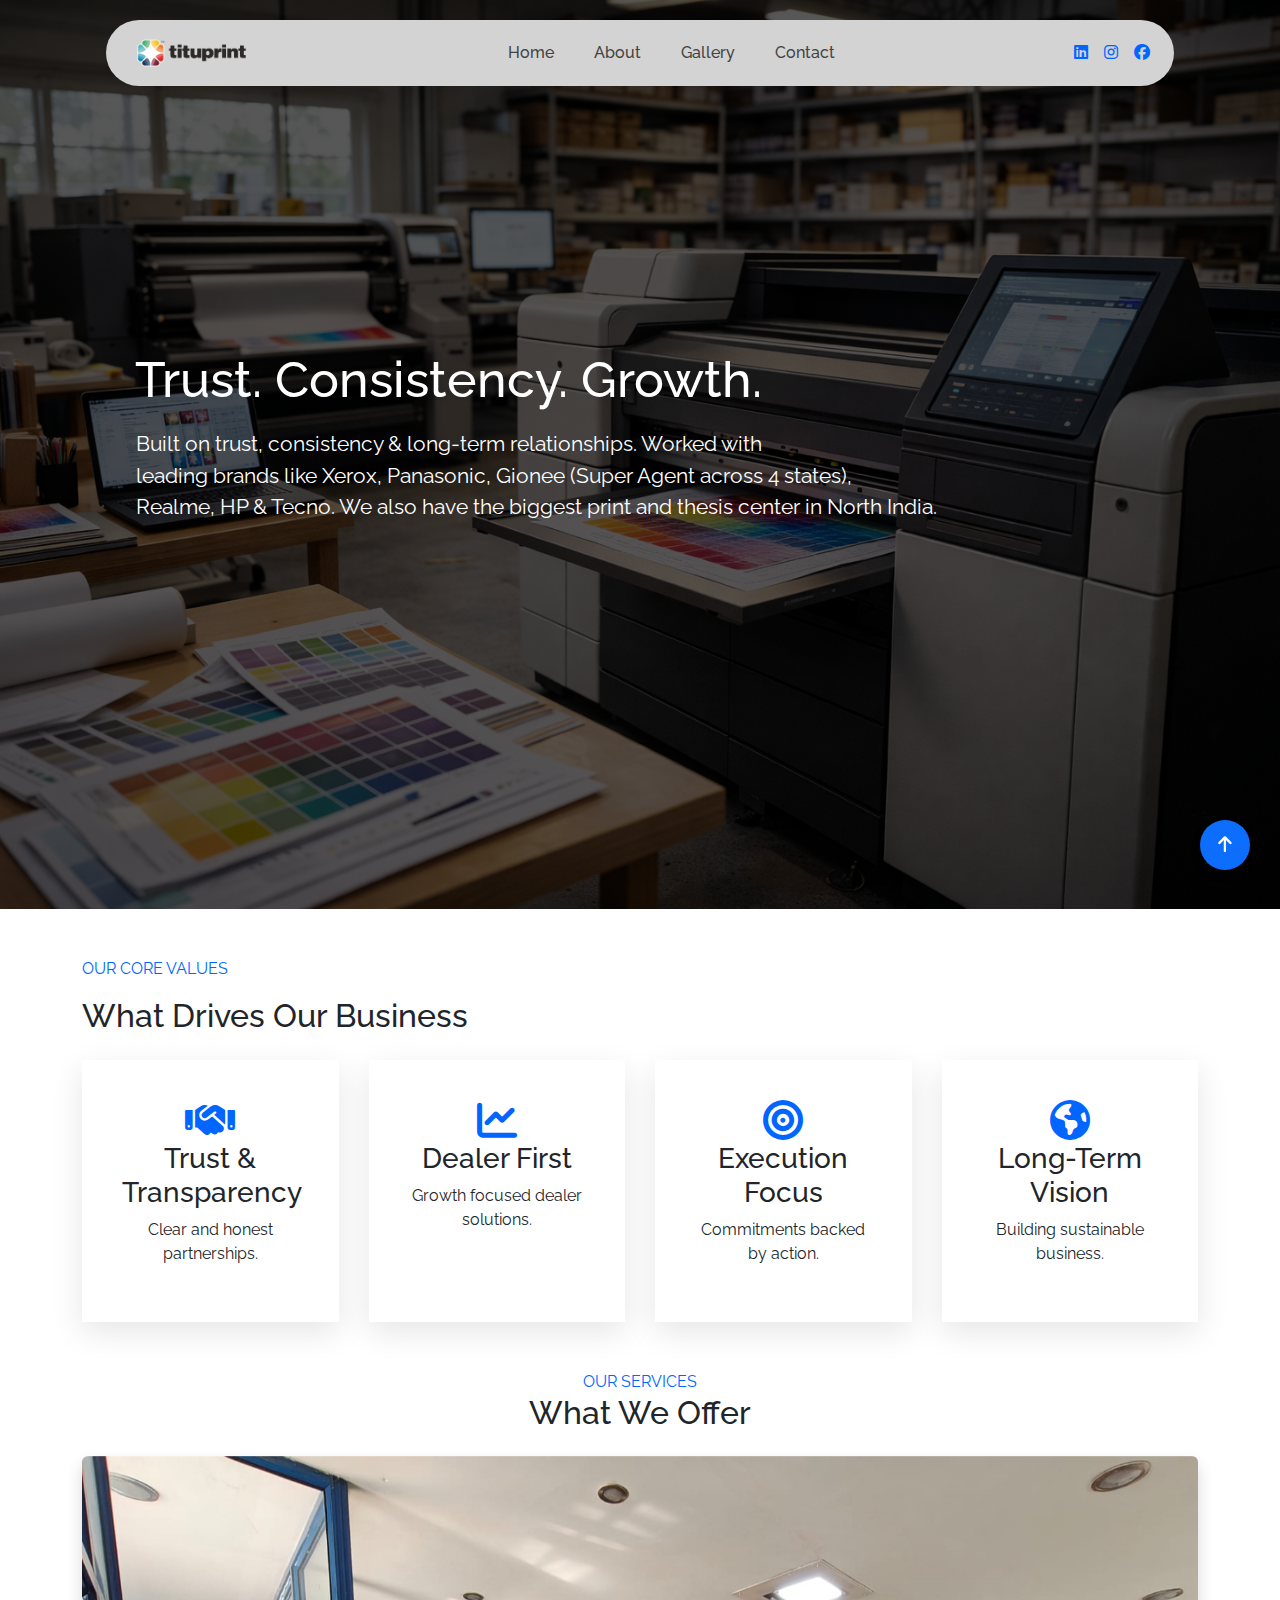
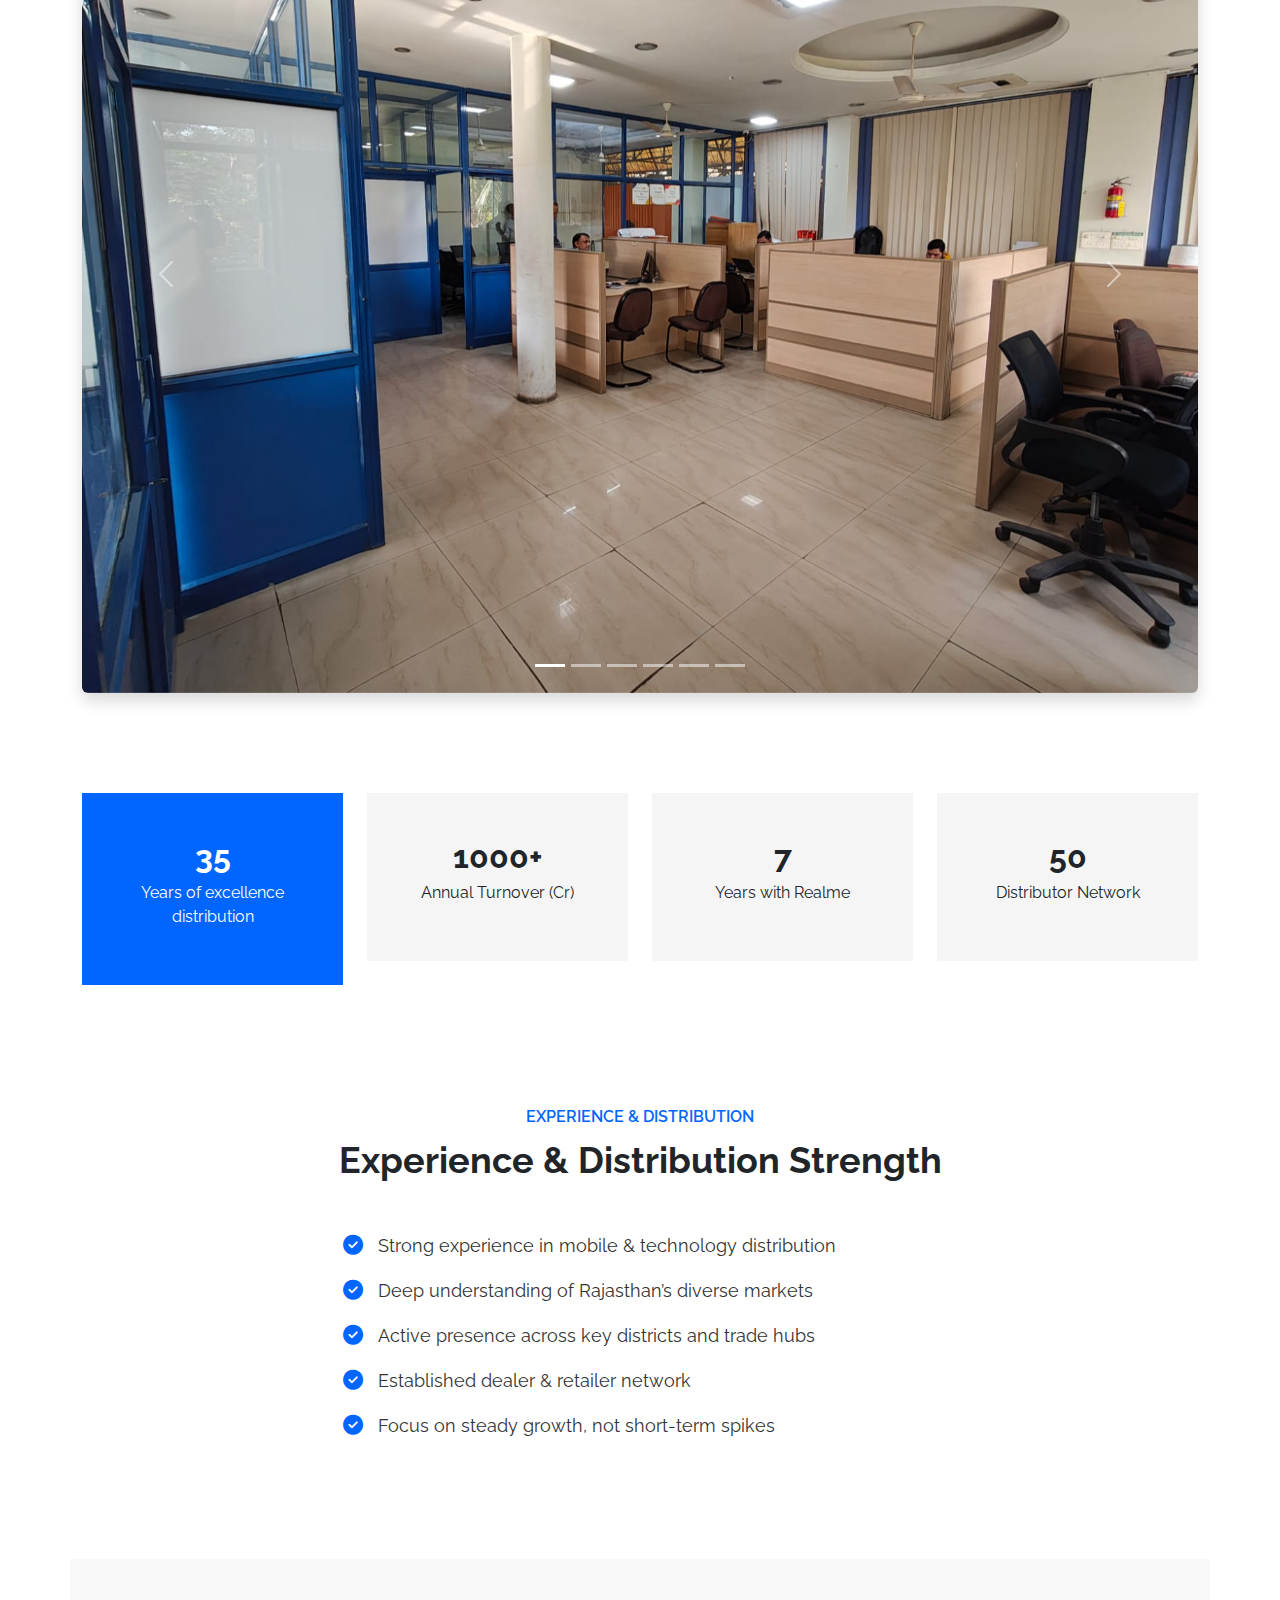
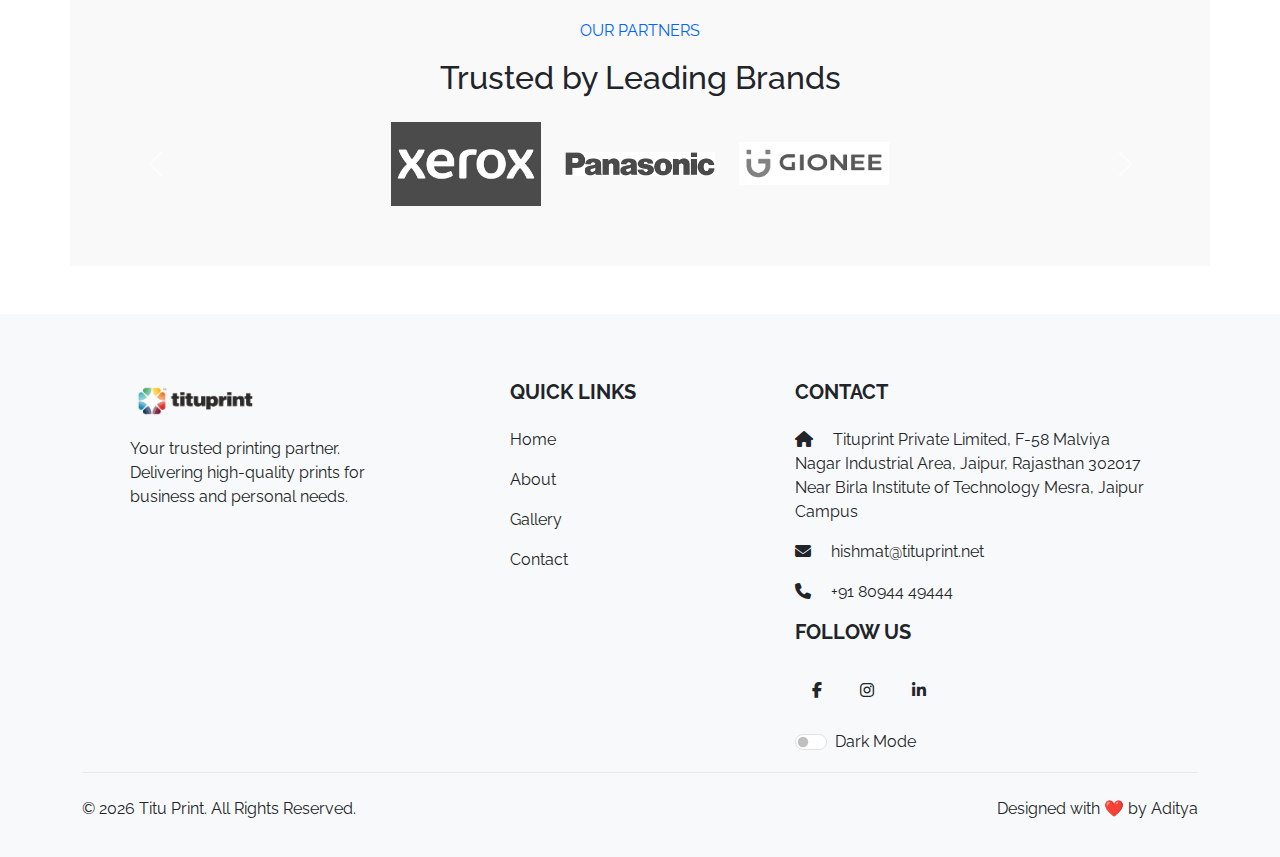
<file: index.html>
<!DOCTYPE html>
<html lang="en">

<head>
    <meta charset="UTF-8">
    <meta name="viewport" content="width=device-width, initial-scale=1.0">
    <title>Titu-print.com</title>

    <!-- Bootstrap -->
    <link rel="stylesheet" href="https://cdn.jsdelivr.net/npm/bootstrap@5.3.8/dist/css/bootstrap.min.css">

    <!-- Font Awesome -->
    <link rel="stylesheet" href="https://cdnjs.cloudflare.com/ajax/libs/font-awesome/6.7.2/css/all.min.css">

    <!-- Google Fonts -->
    <link href="https://fonts.googleapis.com/css2?family=Raleway:wght@300;500;700&display=swap" rel="stylesheet">

    <!-- Custom CSS -->
    <link rel="stylesheet" href="./assets/css/style.css">
</head>

<body>

    <!-- NAVBAR (GLOBAL) -->
    <div class="container-fluid d-flex justify-content-center fixed-top navbar-wrapper">
        <nav class="navbar navbar-expand-lg navbar-light navbar-box px-4 py-2">

            <a class="navbar-brand logo-div" href="#">
                <img src="./assets/img/logo.webp" alt="Logo">
            </a>

            <button class="navbar-toggler" type="button" data-bs-toggle="collapse" data-bs-target="#mainNavbar">
                <span class="navbar-toggler-icon"></span>
            </button>

            <div class="collapse navbar-collapse justify-content-center" id="mainNavbar">
                <ul class="navbar-nav gap-4">
                    <li class="nav-item"><a class="nav-link" href="index.html">Home</a></li>
                    <li class="nav-item"><a class="nav-link" href="about.html">About</a></li>
                    <li class="nav-item"><a class="nav-link" href="gallery.html">Gallery</a></li>
                    <li class="nav-item"><a class="nav-link" href="contact-us.html">Contact</a></li>
                </ul>
            </div>

            <div class="fa-icons d-flex gap-3">
                <a href="https://in.linkedin.com/company/tituprint"><i class="fa-brands fa-linkedin"></i></a>
                <a href="https://www.instagram.com/accounts/login/?next=%2Ftituprint%2F&source=omni_redirect&hl=en"><i
                        class="fa-brands fa-instagram"></i></a>
                <a href="https://www.facebook.com/tituprintdotcom/"><i class="fa-brands fa-facebook"></i></a>
            </div>

        </nav>
    </div>

    <!-- HERO SECTION -->
    <section class="main-section">
        <div class="overlay">
            <h1>Trust. Consistency. Growth.</h1>
            <p>Built on trust, consistency & long-term relationships. Worked with <br> leading brands like Xerox,
                Panasonic,
                Gionee (Super Agent across 4 states), <br> Realme, HP & Tecno. We also have the biggest print and thesis
                center
                in North India.</p>
        </div>
    </section>

    <!-- CORE VALUES -->
    <section class="services container my-5">
        <p class="section-tag">OUR CORE VALUES</p>
        <h2 class="section-title">What Drives Our Business</h2>

        <div class="services-grid">
            <div class="service-card">
                <i class="fa-solid fa-handshake"></i>
                <h3>Trust & Transparency</h3>
                <p>Clear and honest partnerships.</p>
            </div>

            <div class="service-card">
                <i class="fa-solid fa-chart-line"></i>
                <h3>Dealer First</h3>
                <p>Growth focused dealer solutions.</p>
            </div>

            <div class="service-card">
                <i class="fa-solid fa-bullseye"></i>
                <h3>Execution Focus</h3>
                <p>Commitments backed by action.</p>
            </div>

            <div class="service-card">
                <i class="fa-solid fa-earth-americas"></i>
                <h3>Long-Term Vision</h3>
                <p>Building sustainable business.</p>
            </div>
        </div>
    </section>

    <!-- SERVICES CAROUSEL -->
    <section class="container my-5">

        <!-- Heading -->
        <div class="text-center mb-4">
            <span class="section-tag">OUR SERVICES</span>
            <h2>What We Offer</h2>
        </div>

        <div id="workspaceCarousel" class="carousel slide shadow rounded" data-bs-ride="carousel">

            <!-- Indicators -->
            <div class="carousel-indicators">
                <button type="button" data-bs-target="#workspaceCarousel" data-bs-slide-to="0" class="active"></button>
                <button type="button" data-bs-target="#workspaceCarousel" data-bs-slide-to="1"></button>
                <button type="button" data-bs-target="#workspaceCarousel" data-bs-slide-to="2"></button>
                <button type="button" data-bs-target="#workspaceCarousel" data-bs-slide-to="3"></button>
                <button type="button" data-bs-target="#workspaceCarousel" data-bs-slide-to="4"></button>
                <button type="button" data-bs-target="#workspaceCarousel" data-bs-slide-to="5"></button>
            </div>

            <!-- Slides -->
            <div class="carousel-inner rounded">

                <div class="carousel-item active">
                    <img src="./assets/img/work1.jpg" class="d-block w-100 carousel-img" alt="">
                </div>

                <div class="carousel-item">
                    <img src="./assets/img/work2.jpg" class="d-block w-100 carousel-img" alt="">
                </div>

                <div class="carousel-item">
                    <img src="./assets/img/work3.jpg" class="d-block w-100 carousel-img" alt="">
                </div>

                <div class="carousel-item">
                    <img src="./assets/img/work4.jpg" class="d-block w-100 carousel-img" alt="">
                </div>

                <div class="carousel-item">
                    <img src="./assets/img/work5.jpg" class="d-block w-100 carousel-img" alt="">
                </div>

                <div class="carousel-item">
                    <img src="./assets/img/work6.jpg" class="d-block w-100 carousel-img" alt="">
                </div>

            </div>

            <!-- Controls -->
            <button class="carousel-control-prev" type="button" data-bs-target="#workspaceCarousel"
                data-bs-slide="prev">
                <span class="carousel-control-prev-icon"></span>
            </button>

            <button class="carousel-control-next" type="button" data-bs-target="#workspaceCarousel"
                data-bs-slide="next">
                <span class="carousel-control-next-icon"></span>
            </button>

        </div>
    </section>


    <!-- COUNTERS -->
    <section class="container counting">
        <div class="row g-4 text-center">

            <div class="col-md-3">
                <div class="counter-box colored">
                    <span class="counter" data-count="35">35</span>
                    <p>Years of excellence distribution</p>
                </div>
            </div>

            <div class="col-md-3">
                <div class="counter-box">
                    <span class="counter" data-count="1000">1000+</span>
                    <p>Annual Turnover (Cr)</p>
                </div>
            </div>

            <div class="col-md-3">
                <div class="counter-box">
                    <span class="counter" data-count="7">7</span>
                    <p>Years with Realme</p>
                </div>
            </div>

            <div class="col-md-3">
                <div class="counter-box">
                    <span class="counter" data-count="50">50</span>
                    <p>Distributor Network</p>
                </div>
            </div>

        </div>
    </section>

    <section class="experience-section container">
        <p class="section-tag">EXPERIENCE & DISTRIBUTION</p>
        <h2 class="section-title">Experience & Distribution Strength</h2>

        <div class="experience-points">
            <ul>
                <li><i class="fa-solid fa-circle-check"></i> Strong experience in mobile & technology distribution</li>
                <li><i class="fa-solid fa-circle-check"></i> Deep understanding of Rajasthan’s diverse markets</li>
                <li><i class="fa-solid fa-circle-check"></i> Active presence across key districts and trade hubs</li>
                <li><i class="fa-solid fa-circle-check"></i> Established dealer & retailer network</li>
                <li><i class="fa-solid fa-circle-check"></i> Focus on steady growth, not short-term spikes</li>
            </ul>
        </div>
    </section>

    <!-- LOGO SLIDER -->
    <section class="container my-5 logo-slider-section">
        <p class="section-tag text-center">OUR PARTNERS</p>
        <h2 class="section-title text-center mb-4">Trusted by Leading Brands</h2>

        <div id="logoCarousel" class="carousel slide" data-bs-ride="carousel">
            <div class="carousel-inner text-center">
                <div class="carousel-item active">
                    <div class="d-flex justify-content-center flex-wrap gap-4">
                        <img src="./assets/img/xerox_logo.jpg" alt="Xerox" class="logo-slide">
                        <img src="./assets/img/panasonic_logo.png" alt="Panasonic" class="logo-slide">
                        <img src="./assets/img/gionee_logo.png" alt="Gionee" class="logo-slide">
                    </div>
                </div>
                <div class="carousel-item">
                    <div class="d-flex justify-content-center flex-wrap gap-4">
                        <img src="./assets/img/realme_logo.png" alt="Realme" class="logo-slide">
                        <img src="./assets/img/HP_logo_2025.png" alt="HP" class="logo-slide">
                        <img src="./assets/img/tecno_logo.png" alt="Tecno" class="logo-slide">
                    </div>
                </div>
            </div>

            <button class="carousel-control-prev" type="button" data-bs-target="#logoCarousel" data-bs-slide="prev">
                <span class="carousel-control-prev-icon"></span>
            </button>
            <button class="carousel-control-next" type="button" data-bs-target="#logoCarousel" data-bs-slide="next">
                <span class="carousel-control-next-icon"></span>
            </button>
        </div>
    </section>


    <!-- FOOTER -->
    <footer class="footer">
        <div class="container text-md-left">
            <div class="row text-md-left align-items-start">

                <!-- Logo & About -->
                <div class="col-md-3 col-lg-3 col-xl-3 mx-auto mt-3">
                    <img src="./assets/img/logo.webp" alt="Titu Print Logo" class="footer-logo w-50">
                    <p>Your trusted printing partner. Delivering high-quality prints for business and personal needs.
                    </p>
                </div>

                <!-- Quick Links -->
                <div class="col-md-2 col-lg-2 col-xl-2 mx-auto mt-3">
                    <h5 class="text-uppercase mb-4 font-weight-bold">Quick Links</h5>
                    <p><a href="home.html">Home</a></p>
                    <p><a href="about.html">About</a></p>
                    <p><a href="gallery.html">Gallery</a></p>
                    <p><a href="contact-us.html">Contact</a></p>
                </div>

                <!-- Contact / Address -->
                <div class="col-md-4 col-lg-4 col-xl-4 mx-auto mt-3">
                    <h5 class="text-uppercase mb-4 font-weight-bold">Contact</h5>
                    <p><i class="fas fa-home me-3"></i> Tituprint Private Limited, F-58 Malviya Nagar Industrial Area,
                        Jaipur, Rajasthan 302017 <br>Near Birla Institute of Technology Mesra, Jaipur Campus</p>
                    <p><i class="fas fa-envelope me-3"></i> <a href="hishmat@tituprint.net"
                            class="">hishmat@tituprint.net</a></p>
                    <p><i class="fas fa-phone me-3"></i> +91 80944 49444</p>

                    <!-- Follow Us -->
                    <h5 class="text-uppercase mb-4 font-weight-bold mt-3">Follow Us</h5>
                    <a href="https://www.facebook.com/tituprintdotcom/" class="btn m-1"><i
                            class="fab fa-facebook-f"></i></a>
                    <a href="https://www.instagram.com/accounts/login/?next=%2Ftituprint%2F&source=omni_redirect&hl=en"
                        class="btn m-1"><i class="fab fa-instagram"></i></a>
                    <a href="https://in.linkedin.com/company/tituprint" class="btn  m-1"><i
                            class="fab fa-linkedin-in"></i></a>

                    <!-- Dark Mode Toggle Button (Footer Only) -->
                    <div class="form-check form-switch mt-3">
                        <input class="form-check-input" type="checkbox" id="darkModeToggle">
                        <label class="form-check-label" for="darkModeToggle">Dark Mode</label>
                    </div>
                </div>

            </div>



            <hr class="mb-4">

            <div class="row align-items-center">
                <div class="col-md-7 col-lg-8">
                    <p>© 2026 Titu Print. All Rights Reserved.</p>
                </div>
                <div class="col-md-5 col-lg-4 text-end">
                    <p>Designed with ❤️ by Aditya</p>
                </div>
            </div>
        </div>
    </footer>



    <script>
        const toggle = document.getElementById('darkModeToggle');
        const body = document.body;

        // Load saved theme
        if (localStorage.getItem('theme') === 'dark') {
            body.classList.add('dark-mode');
            toggle.checked = true;
        }

        // Toggle dark mode
        toggle.addEventListener('change', function () {
            body.classList.toggle('dark-mode');
            localStorage.setItem('theme', body.classList.contains('dark-mode') ? 'dark' : 'light');
        });

        // Wait for the page to load
        document.addEventListener("DOMContentLoaded", () => {
            const scrollBtn = document.getElementById("scrollTopBtn");

            // Show/hide button on scroll
            window.addEventListener("scroll", () => {
                if (window.scrollY > 200) {
                    scrollBtn.style.display = "flex"; // make it visible
                } else {
                    scrollBtn.style.display = "none"; // hide when at top
                }
            });

            // Scroll to top on click
            scrollBtn.addEventListener("click", () => {
                window.scrollTo({
                    top: 0,
                    left: 0,
                    behavior: "smooth" // smooth animation
                });
            });
        });
    </script>





    <!-- jQuery -->
    <script src="https://code.jquery.com/jquery-3.7.1.min.js"></script>

    <!-- Bootstrap -->
    <script src="https://cdn.jsdelivr.net/npm/bootstrap@5.3.8/dist/js/bootstrap.bundle.min.js"></script>

    <!-- Custom JS -->
    <script src="./script.js"></script>


    <!-- Scroll to Top Button -->
    <button id="scrollTopBtn" class="btn btn-primary">
        <i class="fas fa-arrow-up"></i>
    </button>

    <!-- Font Awesome CDN for the icon -->
    <link rel="stylesheet" href="https://cdnjs.cloudflare.com/ajax/libs/font-awesome/6.7.2/css/all.min.css">


</body>

</html>
</file>
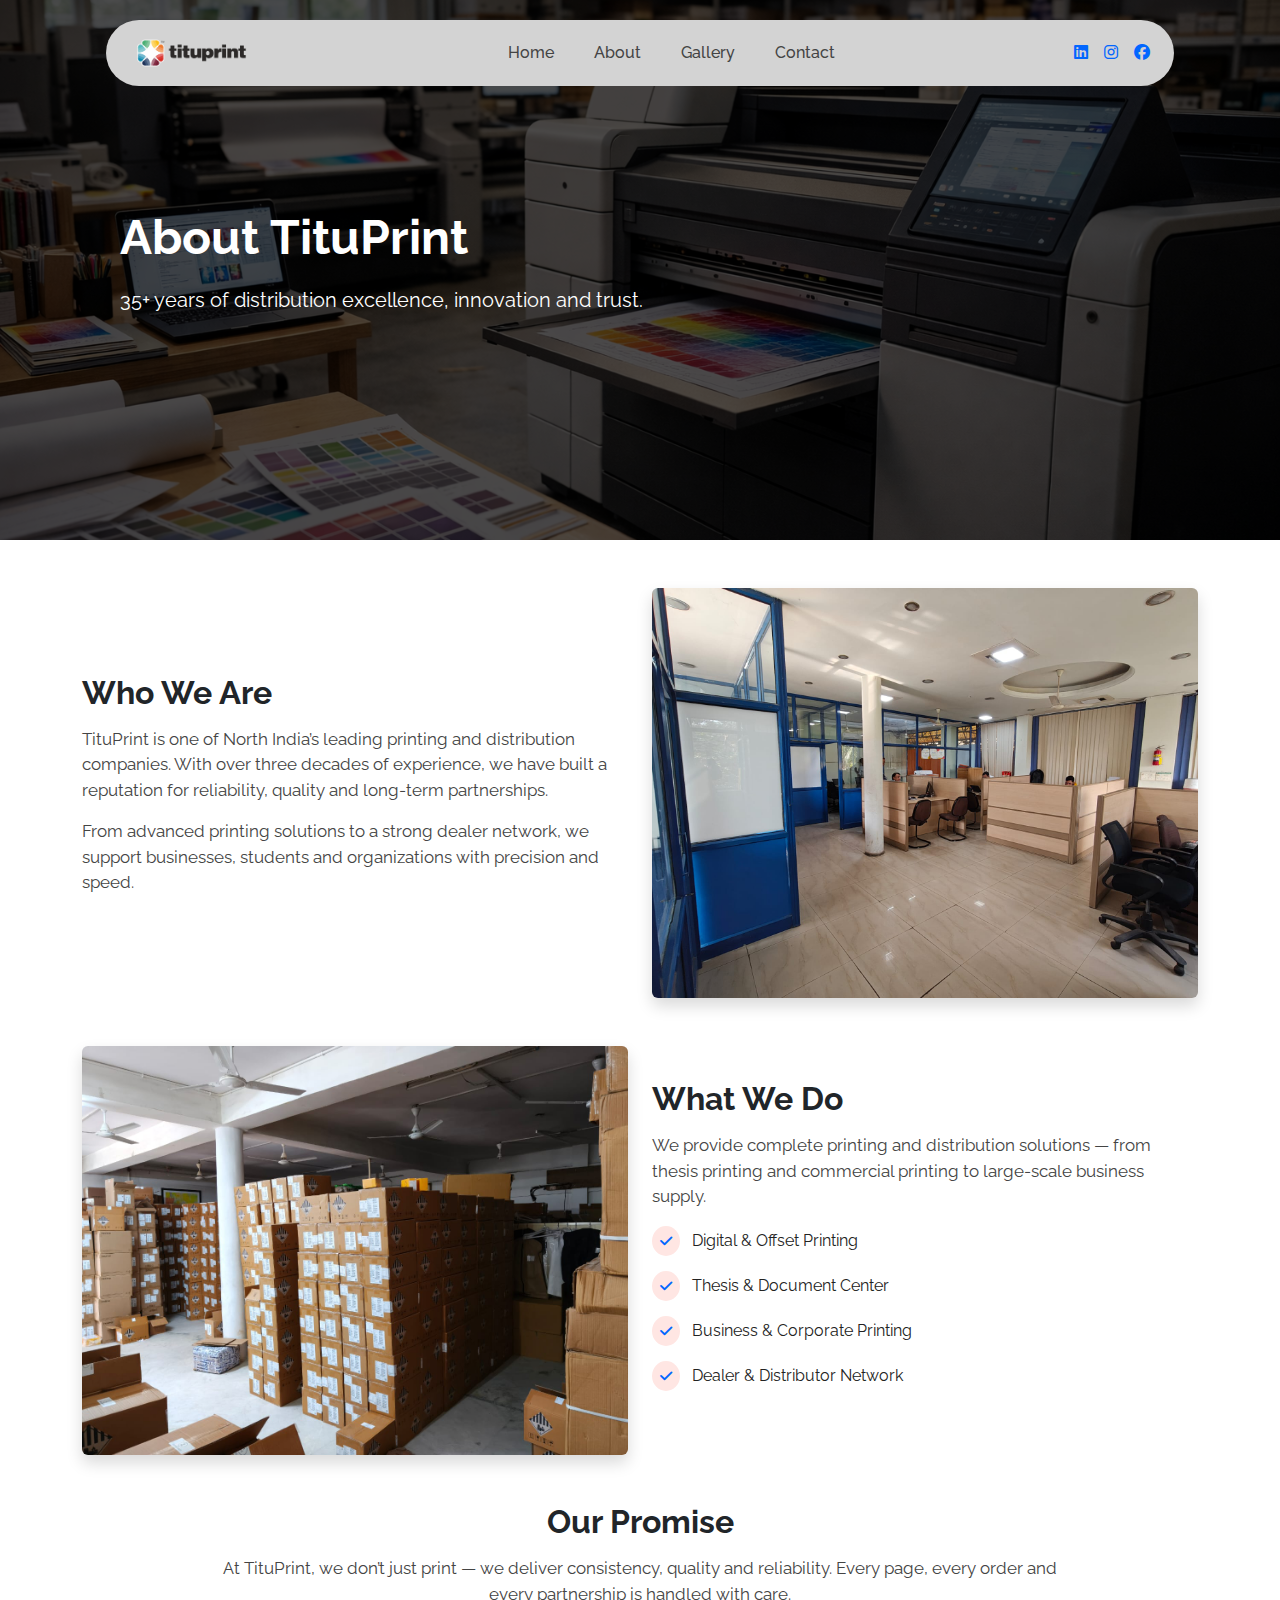
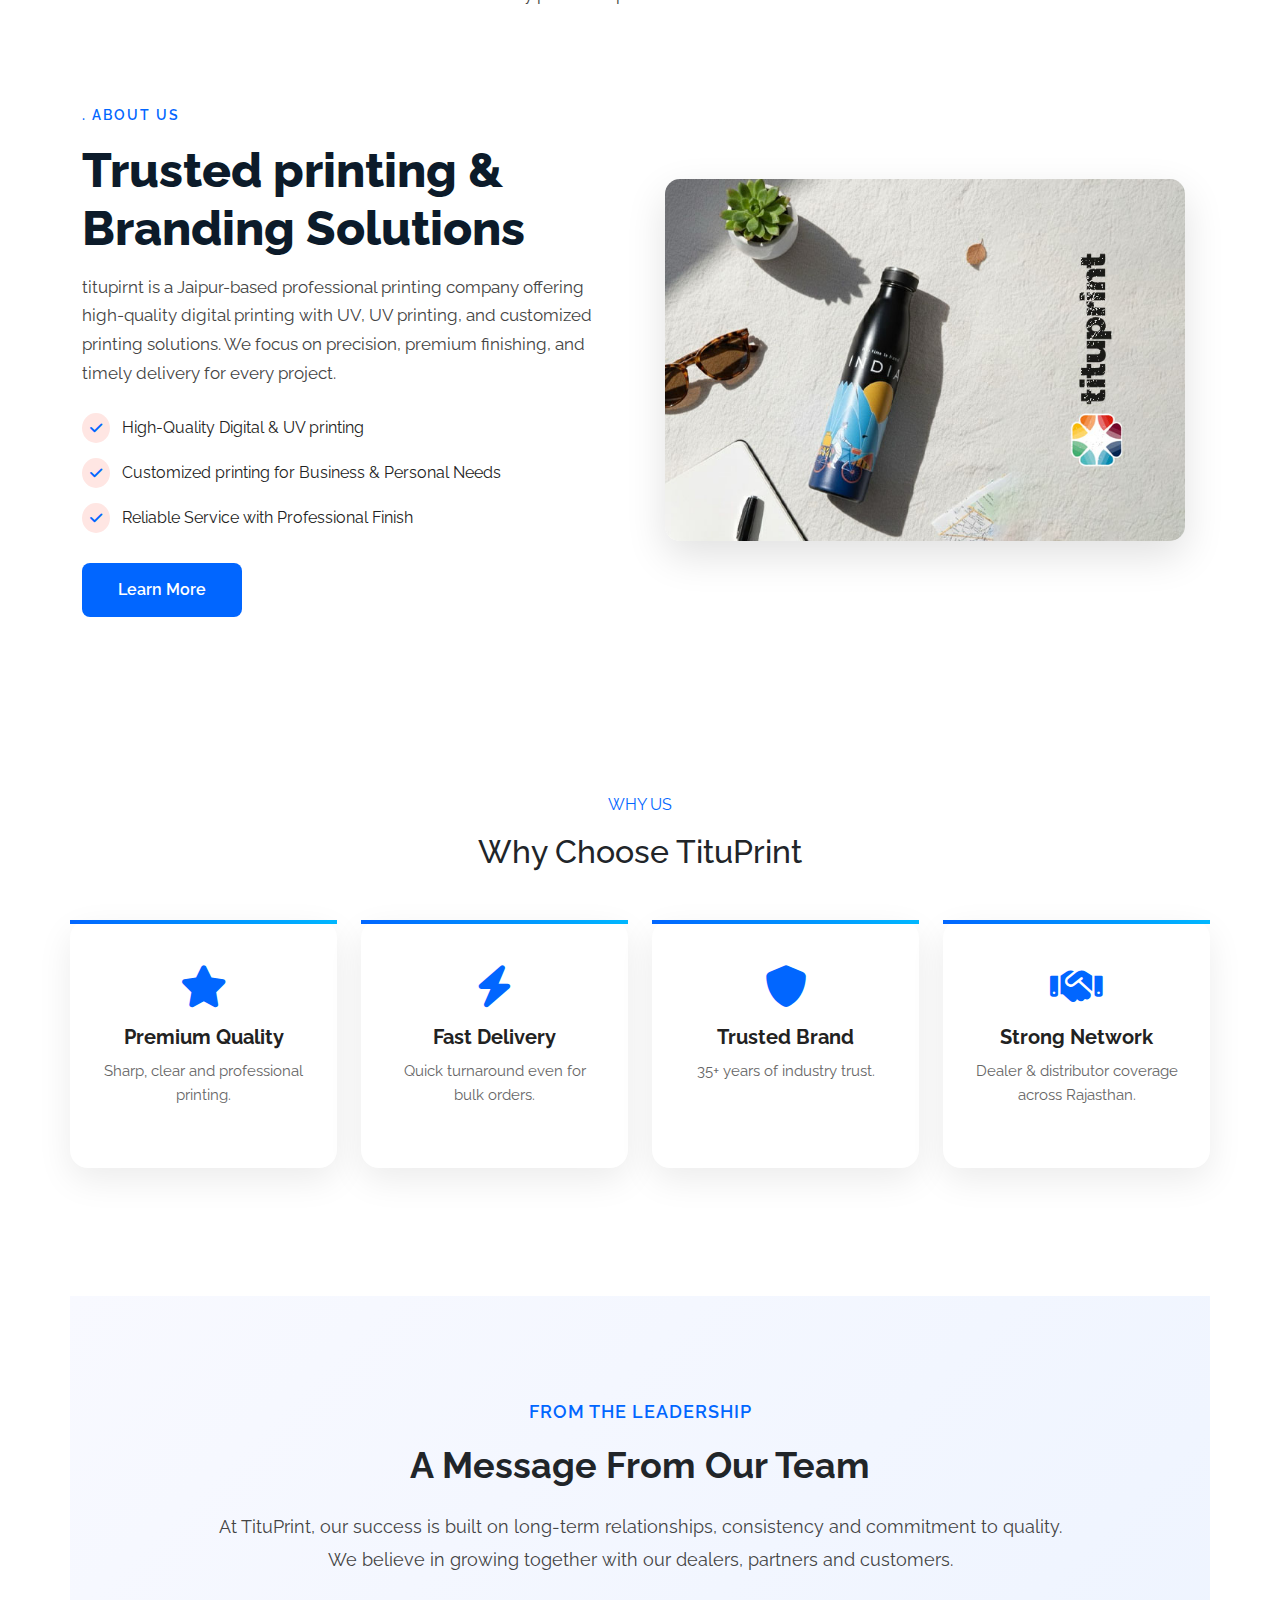
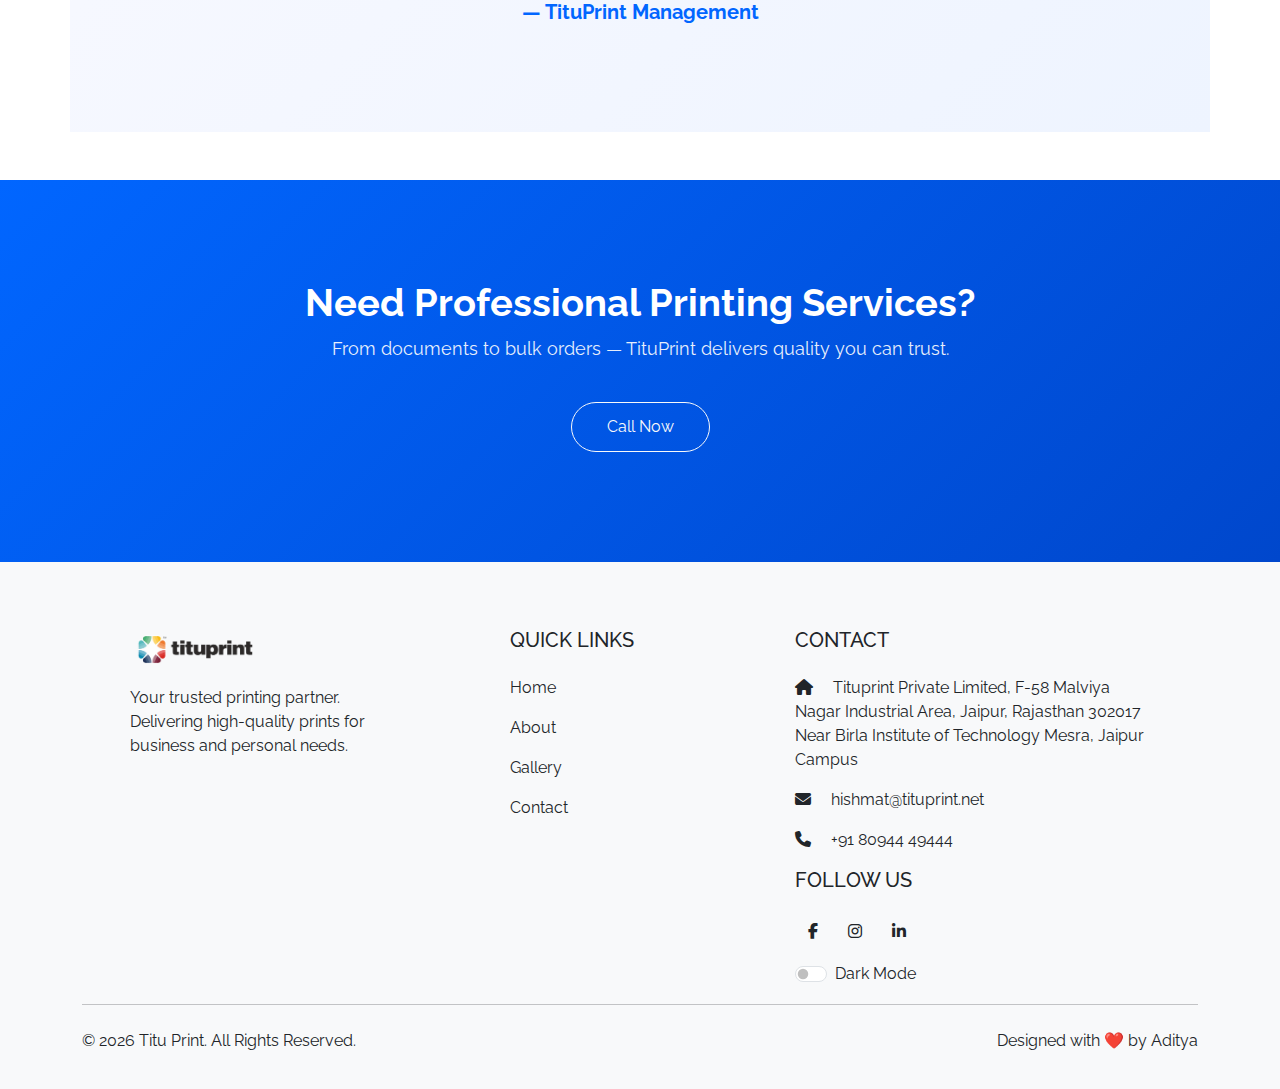
<file: about.html>
<!DOCTYPE html>
<html lang="en">

<head>
  <meta charset="UTF-8">
  <meta name="viewport" content="width=device-width, initial-scale=1.0">
  <title>TituPrint - About</title>

  <!-- Bootstrap -->
  <link rel="stylesheet" href="https://cdn.jsdelivr.net/npm/bootstrap@5.3.8/dist/css/bootstrap.min.css">

  <!-- Font Awesome -->
  <link rel="stylesheet" href="https://cdnjs.cloudflare.com/ajax/libs/font-awesome/6.7.2/css/all.min.css">

  <!-- Google Fonts -->
  <link href="https://fonts.googleapis.com/css2?family=Raleway:wght@300;500;700&display=swap" rel="stylesheet">

  <!-- Custom CSS -->
  <link rel="stylesheet" href="./assets/css/about-style.css">
</head>

<body>

  <!-- NAVBAR -->
  <div class="container-fluid d-flex justify-content-center fixed-top navbar-wrapper">
    <nav class="navbar navbar-expand-lg navbar-light navbar-box px-4 py-2">

      <a class="navbar-brand logo-div" href="#">
        <img src="./assets/img/logo.webp" alt="Logo">
      </a>

      <button class="navbar-toggler" type="button" data-bs-toggle="collapse" data-bs-target="#mainNavbar">
        <span class="navbar-toggler-icon"></span>
      </button>

      <div class="collapse navbar-collapse justify-content-center" id="mainNavbar">
        <ul class="navbar-nav gap-4">
          <li class="nav-item"><a class="nav-link" href="index.html">Home</a></li>
          <li class="nav-item"><a class="nav-link" href="about.html">About</a></li>
          <li class="nav-item"><a class="nav-link" href="gallery.html">Gallery</a></li>
          <li class="nav-item"><a class="nav-link" href="contact-us.html">Contact</a></li>
        </ul>
      </div>

      <div class="fa-icons d-flex gap-3">
        <a href="https://in.linkedin.com/company/tituprint"><i class="fa-brands fa-linkedin"></i></a>
        <a href="https://www.instagram.com/tituprint/"><i class="fa-brands fa-instagram"></i></a>
        <a href="https://www.facebook.com/tituprintdotcom/"><i class="fa-brands fa-facebook"></i></a>
      </div>

    </nav>
  </div>

  <!-- ABOUT HERO -->
  <section class="about-hero">
    <div class="about-overlay">
      <h1>About TituPrint</h1>
      <p>35+ years of distribution excellence, innovation and trust.</p>
    </div>
  </section>

  <!-- ABOUT CONTENT -->
  <section class="container my-5 about-section">

    <div class="row align-items-center mb-5">
      <div class="col-md-6">
        <h2>Who We Are</h2>
        <p>
          TituPrint is one of North India’s leading printing and distribution companies.
          With over three decades of experience, we have built a reputation for reliability,
          quality and long-term partnerships.
        </p>
        <p>
          From advanced printing solutions to a strong dealer network, we support
          businesses, students and organizations with precision and speed.
        </p>
      </div>
      <div class="col-md-6">
        <img src="./assets/img/work1.jpg" class="img-fluid rounded shadow">
      </div>
    </div>

    <div class="row align-items-center flex-md-row-reverse mb-5">
      <div class="col-md-6">
        <h2>What We Do</h2>
        <p>
          We provide complete printing and distribution solutions —
          from thesis printing and commercial printing to large-scale business supply.
        </p>

        <ul class="about-list">
          <li><i class="fa-solid fa-check"></i> Digital & Offset Printing</li>
          <li><i class="fa-solid fa-check"></i> Thesis & Document Center</li>
          <li><i class="fa-solid fa-check"></i> Business & Corporate Printing</li>
          <li><i class="fa-solid fa-check"></i> Dealer & Distributor Network</li>
        </ul>
      </div>
      <div class="col-md-6">
        <img src="./assets/img/work2.jpg" class="img-fluid rounded shadow">
      </div>
    </div>

    <div class="text-center">
      <h2>Our Promise</h2>
      <p class="w-75 mx-auto">
        At TituPrint, we don’t just print —
        we deliver consistency, quality and reliability.
        Every page, every order and every partnership is handled with care.
      </p>
    </div>

  </section>

  <section class="about-section py-5">
  <div class="container">
    <div class="row align-items-center">

      <!-- LEFT CONTENT -->
      <div class="col-lg-6 mb-4 mb-lg-0">
        <span class="about-tag">. ABOUT US</span>

        <h1 class="about-title">
          Trusted printing & <br> Branding Solutions
        </h1>

        <p class="about-text">
          titupirnt is a Jaipur-based professional printing company offering
          high-quality digital printing with UV, UV printing, and customized
          printing solutions. We focus on precision, premium finishing, and
          timely delivery for every project.
        </p>

        <ul class="about-list">
          <li><i class="fas fa-check"></i> High-Quality Digital & UV printing</li>
          <li><i class="fas fa-check"></i> Customized printing for Business & Personal Needs</li>
          <li><i class="fas fa-check"></i> Reliable Service with Professional Finish</li>
        </ul>

        <a href="#" class="btn about-btn">Learn More</a>
      </div>

      <!-- RIGHT IMAGE -->
      <div class="col-lg-6 text-center">
        <img src="./assets/img/about-01.jpg" class="about-img" alt="TituPrint Branding">
      </div>

    </div>
  </div>
</section>

  <!-- WHY US -->
  <section class="container my-5 why-us">
    <p class="section-tag text-center">WHY US</p>
    <h2 class="section-title text-center">Why Choose TituPrint</h2>

    <div class="row text-center g-4 mt-4">

      <div class="col-md-3">
        <div class="service-card">
          <i class="fa-solid fa-star"></i>
          <h4>Premium Quality</h4>
          <p>Sharp, clear and professional printing.</p>
        </div>
      </div>

      <div class="col-md-3">
        <div class="service-card">
          <i class="fa-solid fa-bolt"></i>
          <h4>Fast Delivery</h4>
          <p>Quick turnaround even for bulk orders.</p>
        </div>
      </div>

      <div class="col-md-3">
        <div class="service-card">
          <i class="fa-solid fa-shield"></i>
          <h4>Trusted Brand</h4>
          <p>35+ years of industry trust.</p>
        </div>
      </div>

      <div class="col-md-3">
        <div class="service-card">
          <i class="fa-solid fa-handshake"></i>
          <h4>Strong Network</h4>
          <p>Dealer & distributor coverage across Rajasthan.</p>
        </div>
      </div>

    </div>
  </section>

  <!-- LEADERSHIP -->
  <section class="container my-5 text-center leadership-section">
    <p class="section-tag">FROM THE LEADERSHIP</p>
    <h2 class="section-title">A Message From Our Team</h2>

    <p class="w-75 mx-auto mt-4">
      At TituPrint, our success is built on long-term relationships,
      consistency and commitment to quality. We believe in growing together
      with our dealers, partners and customers.
    </p>

    <h5 class="mt-4">— TituPrint Management</h5>
  </section>

  <!-- CTA -->
  <section class="cta-section text-center">
    <h2>Need Professional Printing Services?</h2>
    <p>From documents to bulk orders — TituPrint delivers quality you can trust.</p>
    <div class="cta-buttons">
      <a href="tel:+910000000000" class="btn btn-outline-light">Call Now</a>
    </div>
  </section>

  <!-- FOOTER -->
  <footer class="footer">
    <div class="container text-md-left">
      <div class="row text-md-left align-items-start">

        <!-- Logo & About -->
        <div class="col-md-3 col-lg-3 col-xl-3 mx-auto mt-3">
          <img src="./assets/img/logo.webp" alt="Titu Print Logo" class="footer-logo w-50">
          <p>Your trusted printing partner. Delivering high-quality prints for business and personal needs.</p>
        </div>

        <!-- Quick Links -->
        <div class="col-md-2 col-lg-2 col-xl-2 mx-auto mt-3">
          <h5 class="text-uppercase mb-4 font-weight-bold">Quick Links</h5>
          <p><a href="index.html">Home</a></p>
          <p><a href="about.html">About</a></p>
          <p><a href="gallery.html">Gallery</a></p>
          <p><a href="contact-us.html">Contact</a></p>
        </div>

        <!-- Contact -->
        <div class="col-md-4 col-lg-4 col-xl-4 mx-auto mt-3">
          <h5 class="text-uppercase mb-4 font-weight-bold">Contact</h5>
          <p><i class="fas fa-home me-3"></i> Tituprint Private Limited, F-58 Malviya Nagar Industrial Area, Jaipur,
            Rajasthan 302017 Near Birla Institute of Technology Mesra, Jaipur Campus</p>
          <p><i class="fas fa-envelope me-3"></i> <a href="mailto:hishmat@tituprint.net">hishmat@tituprint.net</a></p>
          <p><i class="fas fa-phone me-3"></i> +91 80944 49444</p>

          <!-- Social -->
          <h5 class="text-uppercase mb-4 font-weight-bold mt-3">Follow Us</h5>
          <a href="https://www.facebook.com/tituprintdotcom/" class="btn"><i class="fab fa-facebook-f"></i></a>
          <a href="https://www.instagram.com/tituprint/" class="btn"><i class="fab fa-instagram"></i></a>
          <a href="https://in.linkedin.com/company/tituprint" class="btn"><i class="fab fa-linkedin-in"></i></a>

          <!-- Footer Dark Mode Toggle -->
          <div class="form-check form-switch mt-3">
            <input class="form-check-input" type="checkbox" id="footerDarkToggle">
            <label class="form-check-label" for="footerDarkToggle">Dark Mode</label>
          </div>
        </div>

      </div>

      <hr class="mb-4">

      <div class="row align-items-center">
        <div class="col-md-7 col-lg-8">
          <p>© 2026 Titu Print. All Rights Reserved.</p>
        </div>
        <div class="col-md-5 col-lg-4 text-end">
          <p>Designed with ❤️ by Aditya</p>
        </div>
      </div>
    </div>
  </footer>

  <!-- FOOTER DARK MODE JS -->
  <script>
    const footer = document.querySelector('footer.footer');
    const footerToggle = document.getElementById('footerDarkToggle');

    if (localStorage.getItem('footerTheme') === 'dark') {
      footer.classList.add('dark-mode');
      footerToggle.checked = true;
    }

    footerToggle.addEventListener('change', () => {
      footer.classList.toggle('dark-mode');
      localStorage.setItem(
        'footerTheme',
        footer.classList.contains('dark-mode') ? 'dark' : 'light'
      );
    });

    // Wait for the page to load
    document.addEventListener("DOMContentLoaded", () => {
      const scrollBtn = document.getElementById("scrollTopBtn");

      // Show/hide button on scroll
      window.addEventListener("scroll", () => {
        if (window.scrollY > 200) {
          scrollBtn.style.display = "flex"; // make it visible
        } else {
          scrollBtn.style.display = "none"; // hide when at top
        }
      });

      // Scroll to top on click
      scrollBtn.addEventListener("click", () => {
        window.scrollTo({
          top: 0,
          left: 0,
          behavior: "smooth" // smooth animation
        });
      });
    });

  </script>

  <!-- Bootstrap JS -->
  <script src="https://cdn.jsdelivr.net/npm/bootstrap@5.3.8/dist/js/bootstrap.bundle.min.js"></script>

</body>

</html>
</file>
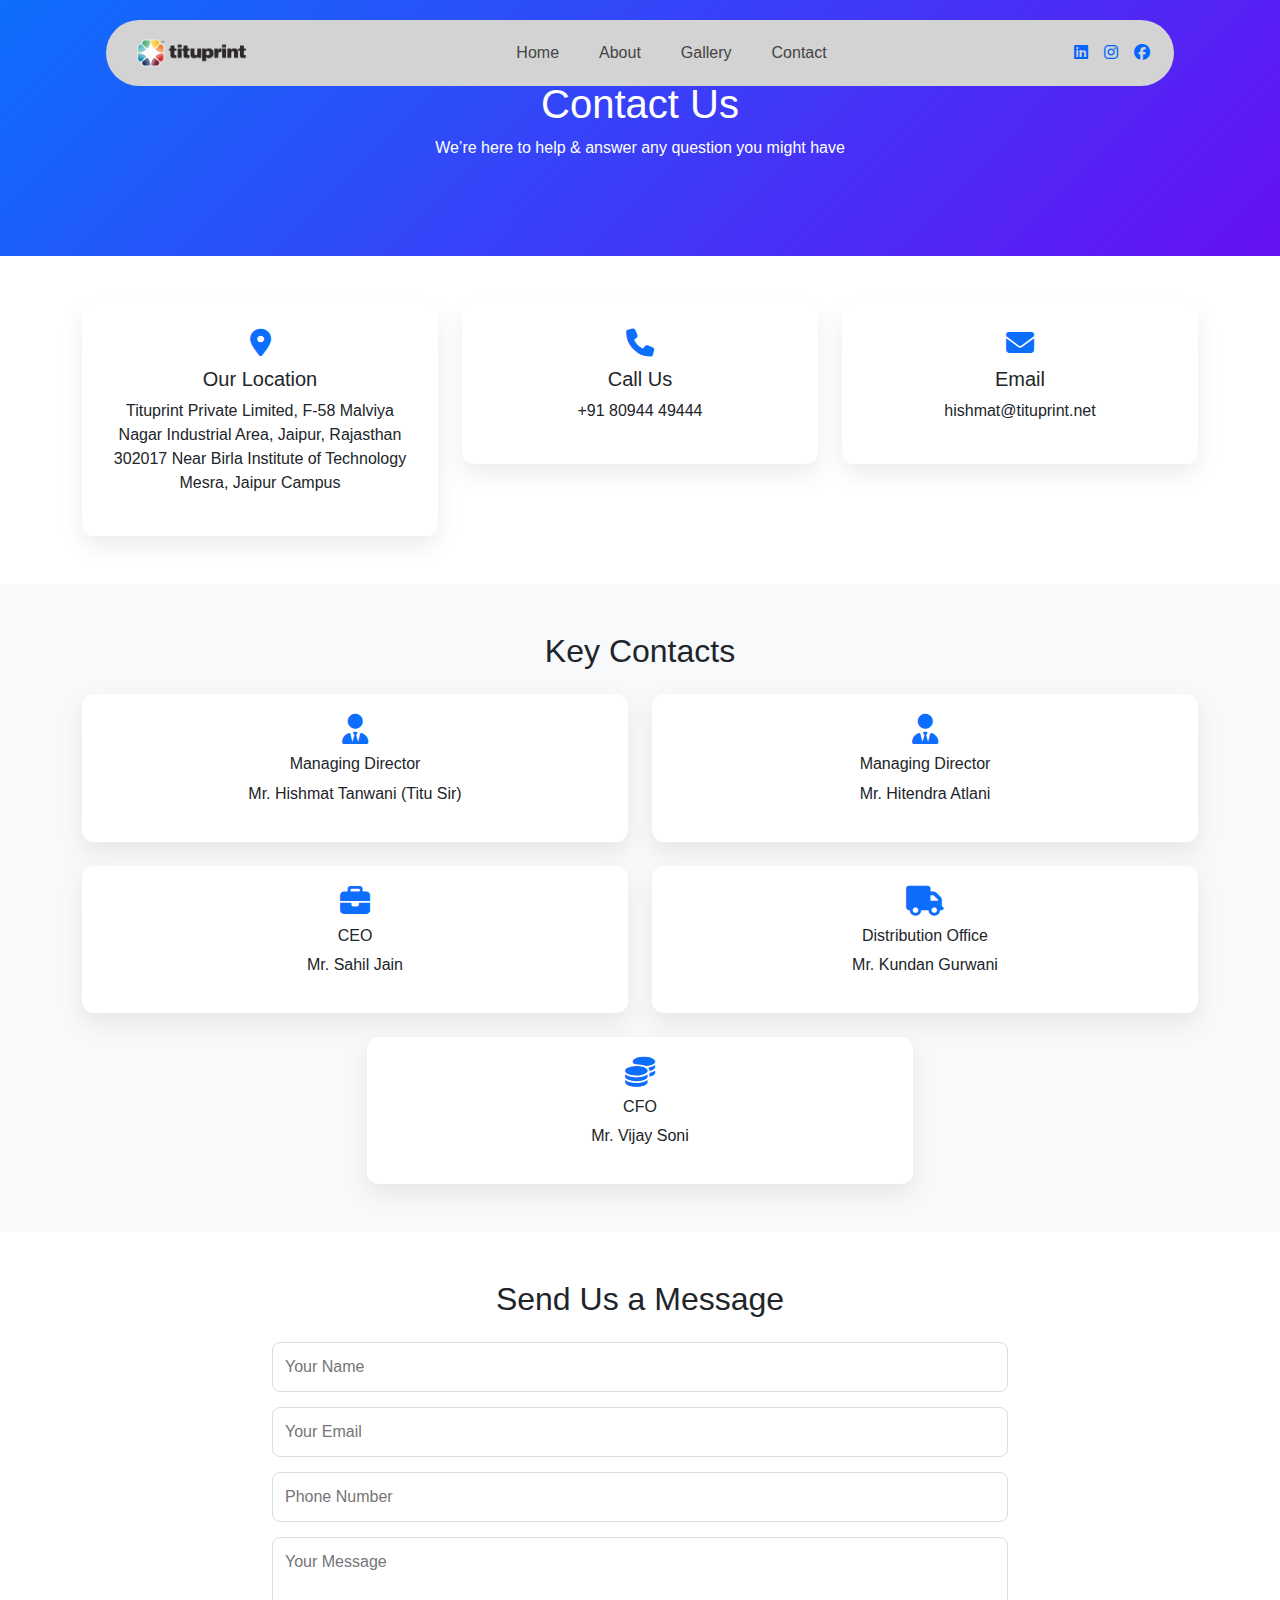
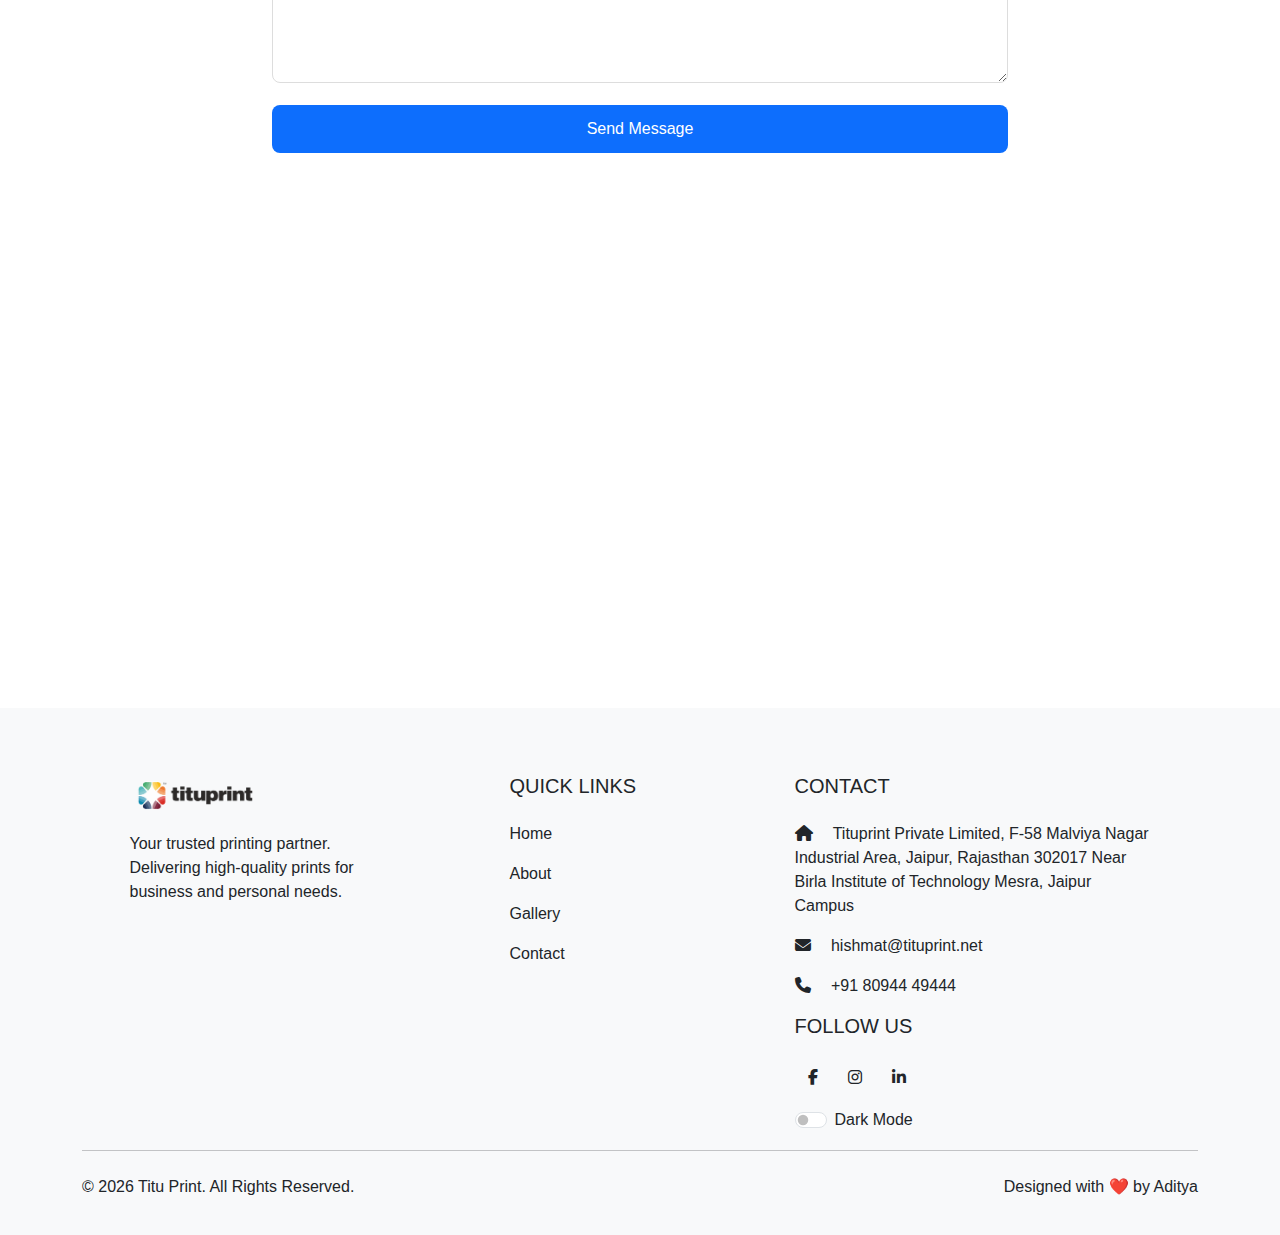
<file: contact-us.html>
<!DOCTYPE html>
<html lang="en">

<head>
    <meta charset="UTF-8">
    <title>Contact Us | Titu-print</title>
    <meta name="viewport" content="width=device-width, initial-scale=1.0">

    <!-- Bootstrap -->
    <link href="https://cdn.jsdelivr.net/npm/bootstrap@5.3.2/dist/css/bootstrap.min.css" rel="stylesheet">

    <!-- Font Awesome -->
    <link href="https://cdnjs.cloudflare.com/ajax/libs/font-awesome/6.5.1/css/all.min.css" rel="stylesheet">

    <!-- Custom CSS -->
    <link rel="stylesheet" href="assets/css/contact.css">
</head>

<body>

    <!-- NAVBAR -->
    <div class="container-fluid d-flex justify-content-center fixed-top navbar-wrapper">
        <nav class="navbar navbar-expand-lg navbar-light navbar-box px-4 py-2">

            <a class="navbar-brand logo-div" href="#">
                <img src="./assets/img/logo.webp" alt="Logo">
            </a>

            <button class="navbar-toggler" type="button" data-bs-toggle="collapse" data-bs-target="#mainNavbar">
                <span class="navbar-toggler-icon"></span>
            </button>

            <div class="collapse navbar-collapse justify-content-center" id="mainNavbar">
                <ul class="navbar-nav gap-4">
                    <li class="nav-item"><a class="nav-link" href="index.html">Home</a></li>
                    <li class="nav-item"><a class="nav-link" href="about.html">About</a></li>
                    <li class="nav-item"><a class="nav-link" href="gallery.html">Gallery</a></li>
                    <li class="nav-item"><a class="nav-link" href="contact-us.html">Contact</a></li>
                </ul>
            </div>

            <div class="fa-icons d-flex gap-3">
                <a href="https://in.linkedin.com/company/tituprint"><i class="fa-brands fa-linkedin"></i></a>
                <a href="https://www.instagram.com/tituprint/"><i class="fa-brands fa-instagram"></i></a>
                <a href="https://www.facebook.com/tituprintdotcom/"><i class="fa-brands fa-facebook"></i></a>
            </div>

        </nav>
    </div>

    <!-- ================= CONTACT HEADER ================= -->
    <section class="contact-hero text-center">
        <div class="container">
            <h1>Contact Us</h1>
            <p>We’re here to help & answer any question you might have</p>
        </div>
    </section>

    <!-- ================= CONTACT INFO ================= -->
    <section class="py-5">
        <div class="container">
            <div class="row g-4 text-center">

                <div class="col-md-4">
                    <div class="info-box">
                        <i class="fa-solid fa-location-dot"></i>
                        <h5>Our Location</h5>
                        <p>Tituprint Private Limited, F-58 Malviya Nagar Industrial Area, Jaipur, Rajasthan 302017 Near Birla Institute of Technology Mesra, Jaipur Campus</p>
                    </div>
                </div>

                <div class="col-md-4">
                    <div class="info-box">
                        <i class="fa-solid fa-phone"></i>
                        <h5>Call Us</h5>
                        <p>+91 80944 49444</p>
                    </div>
                </div>

                <div class="col-md-4">
                    <div class="info-box">
                        <i class="fa-solid fa-envelope"></i>
                        <h5>Email</h5>
                        <p>hishmat@tituprint.net</p>
                    </div>
                </div>

            </div>
        </div>
    </section>

    <!-- ================= KEY CONTACTS ================= -->
    <section class="key-contacts py-5">
        <div class="container">
            <h2 class="text-center mb-4">Key Contacts</h2>

            <div class="row g-4">

                <div class="col-md-6">
                    <div class="contact-card">
                        <i class="fa-solid fa-user-tie"></i>
                        <h6>Managing Director</h6>
                        <p>Mr. Hishmat Tanwani (Titu Sir)</p>
                    </div>
                </div>

                <div class="col-md-6">
                    <div class="contact-card">
                        <i class="fa-solid fa-user-tie"></i>
                        <h6>Managing Director</h6>
                        <p>Mr. Hitendra Atlani</p>
                    </div>
                </div>

                <div class="col-md-6">
                    <div class="contact-card">
                        <i class="fa-solid fa-briefcase"></i>
                        <h6>CEO</h6>
                        <p>Mr. Sahil Jain</p>
                    </div>
                </div>

                <div class="col-md-6">
                    <div class="contact-card">
                        <i class="fa-solid fa-truck"></i>
                        <h6>Distribution Office</h6>
                        <p>Mr. Kundan Gurwani</p>
                    </div>
                </div>

                <div class="col-md-6 mx-auto">
                    <div class="contact-card">
                        <i class="fa-solid fa-coins"></i>
                        <h6>CFO</h6>
                        <p>Mr. Vijay Soni</p>
                    </div>
                </div>

            </div>
        </div>
    </section>

    <!-- ================= CONTACT FORM ================= -->
    <section class="py-5">
        <div class="container">
            <h2 class="text-center mb-4">Send Us a Message</h2>

            <div class="row justify-content-center">
                <div class="col-md-8">
                    <form class="contact-form">
                        <input type="text" placeholder="Your Name" required>
                        <input type="email" placeholder="Your Email" required>
                        <input type="text" placeholder="Phone Number">
                        <textarea rows="5" placeholder="Your Message"></textarea>
                        <button type="submit">Send Message</button>
                    </form>
                </div>
            </div>
        </div>
    </section>

    <!-- ================= MAP ================= -->
    <section class="map">
        <iframe
            src="https://www.google.com/maps/embed?pb=!1m18!1m12!1m3!1d3420.514381772949!2d75.82486067526949!3d26.853953776682275!2m3!1f0!2f0!3f0!3m2!1i1024!2i768!4f13.1!3m3!1m2!1s0x396db66ad8dc9d07%3A0x29a56bb3b1e58ef6!2sTituprint%20Private%20Limited%20%7C%7C%20Best%20Digital%20Printer%2C%20Marriage%20Card%20Printer%2C%20Gifting%20Box%20Manufacturers!5e1!3m2!1sen!2sin!4v1768571752386!5m2!1sen!2sin"
            width="600" height="450" style="border:0;" allowfullscreen="" loading="lazy"
            referrerpolicy="no-referrer-when-downgrade"></iframe>
    </section>



    <!-- FOOTER -->
    <footer class="footer">
        <div class="container text-md-left">
            <div class="row text-md-left align-items-start">

                <!-- Logo & About -->
                <div class="col-md-3 col-lg-3 col-xl-3 mx-auto mt-3">
                    <img src="./assets/img/logo.webp" alt="Titu Print Logo" class="footer-logo w-50">
                    <p>Your trusted printing partner. Delivering high-quality prints for business and personal needs.
                    </p>
                </div>

                <!-- Quick Links -->
                <div class="col-md-2 col-lg-2 col-xl-2 mx-auto mt-3">
                    <h5 class="text-uppercase mb-4 font-weight-bold">Quick Links</h5>
                    <p><a href="index.html">Home</a></p>
                    <p><a href="about.html">About</a></p>
                    <p><a href="gallery.html">Gallery</a></p>
                    <p><a href="contact-us.html">Contact</a></p>
                </div>

                <!-- Contact -->
                <div class="col-md-4 col-lg-4 col-xl-4 mx-auto mt-3">
                    <h5 class="text-uppercase mb-4 font-weight-bold">Contact</h5>
                    <p><i class="fas fa-home me-3"></i> Tituprint Private Limited, F-58 Malviya Nagar Industrial Area,
                        Jaipur,
                        Rajasthan 302017 Near Birla Institute of Technology Mesra, Jaipur Campus</p>
                    <p><i class="fas fa-envelope me-3"></i> <a
                            href="mailto:hishmat@tituprint.net">hishmat@tituprint.net</a></p>
                    <p><i class="fas fa-phone me-3"></i> +91 80944 49444</p>

                    <!-- Social -->
                    <h5 class="text-uppercase mb-4 font-weight-bold mt-3">Follow Us</h5>
                    <a href="https://www.facebook.com/tituprintdotcom/" class="btn"><i
                            class="fab fa-facebook-f"></i></a>
                    <a href="https://www.instagram.com/tituprint/" class="btn"><i class="fab fa-instagram"></i></a>
                    <a href="https://in.linkedin.com/company/tituprint" class="btn"><i
                            class="fab fa-linkedin-in"></i></a>

                    <!-- Footer Dark Mode Toggle -->
                    <div class="form-check form-switch mt-3">
                        <input class="form-check-input" type="checkbox" id="footerDarkToggle">
                        <label class="form-check-label" for="footerDarkToggle">Dark Mode</label>
                    </div>
                </div>

            </div>

            <hr class="mb-4">

            <div class="row align-items-center">
                <div class="col-md-7 col-lg-8">
                    <p>© 2026 Titu Print. All Rights Reserved.</p>
                </div>
                <div class="col-md-5 col-lg-4 text-end">
                    <p>Designed with ❤️ by Aditya</p>
                </div>
            </div>
        </div>
    </footer>

    <!-- FOOTER DARK MODE JS -->
    <script>
        const footer = document.querySelector('footer.footer');
        const footerToggle = document.getElementById('footerDarkToggle');

        if (localStorage.getItem('footerTheme') === 'dark') {
            footer.classList.add('dark-mode');
            footerToggle.checked = true;
        }

        footerToggle.addEventListener('change', () => {
            footer.classList.toggle('dark-mode');
            localStorage.setItem(
                'footerTheme',
                footer.classList.contains('dark-mode') ? 'dark' : 'light'
            );
        });

        // Wait for the page to load
        document.addEventListener("DOMContentLoaded", () => {
            const scrollBtn = document.getElementById("scrollTopBtn");

            // Show/hide button on scroll
            window.addEventListener("scroll", () => {
                if (window.scrollY > 200) {
                    scrollBtn.style.display = "flex"; // make it visible
                } else {
                    scrollBtn.style.display = "none"; // hide when at top
                }
            });

            // Scroll to top on click
            scrollBtn.addEventListener("click", () => {
                window.scrollTo({
                    top: 0,
                    left: 0,
                    behavior: "smooth" // smooth animation
                });
            });
        });

    </script>

    <!-- Bootstrap JS -->
    <script src="https://cdn.jsdeliv

</body>
</html>
</file>
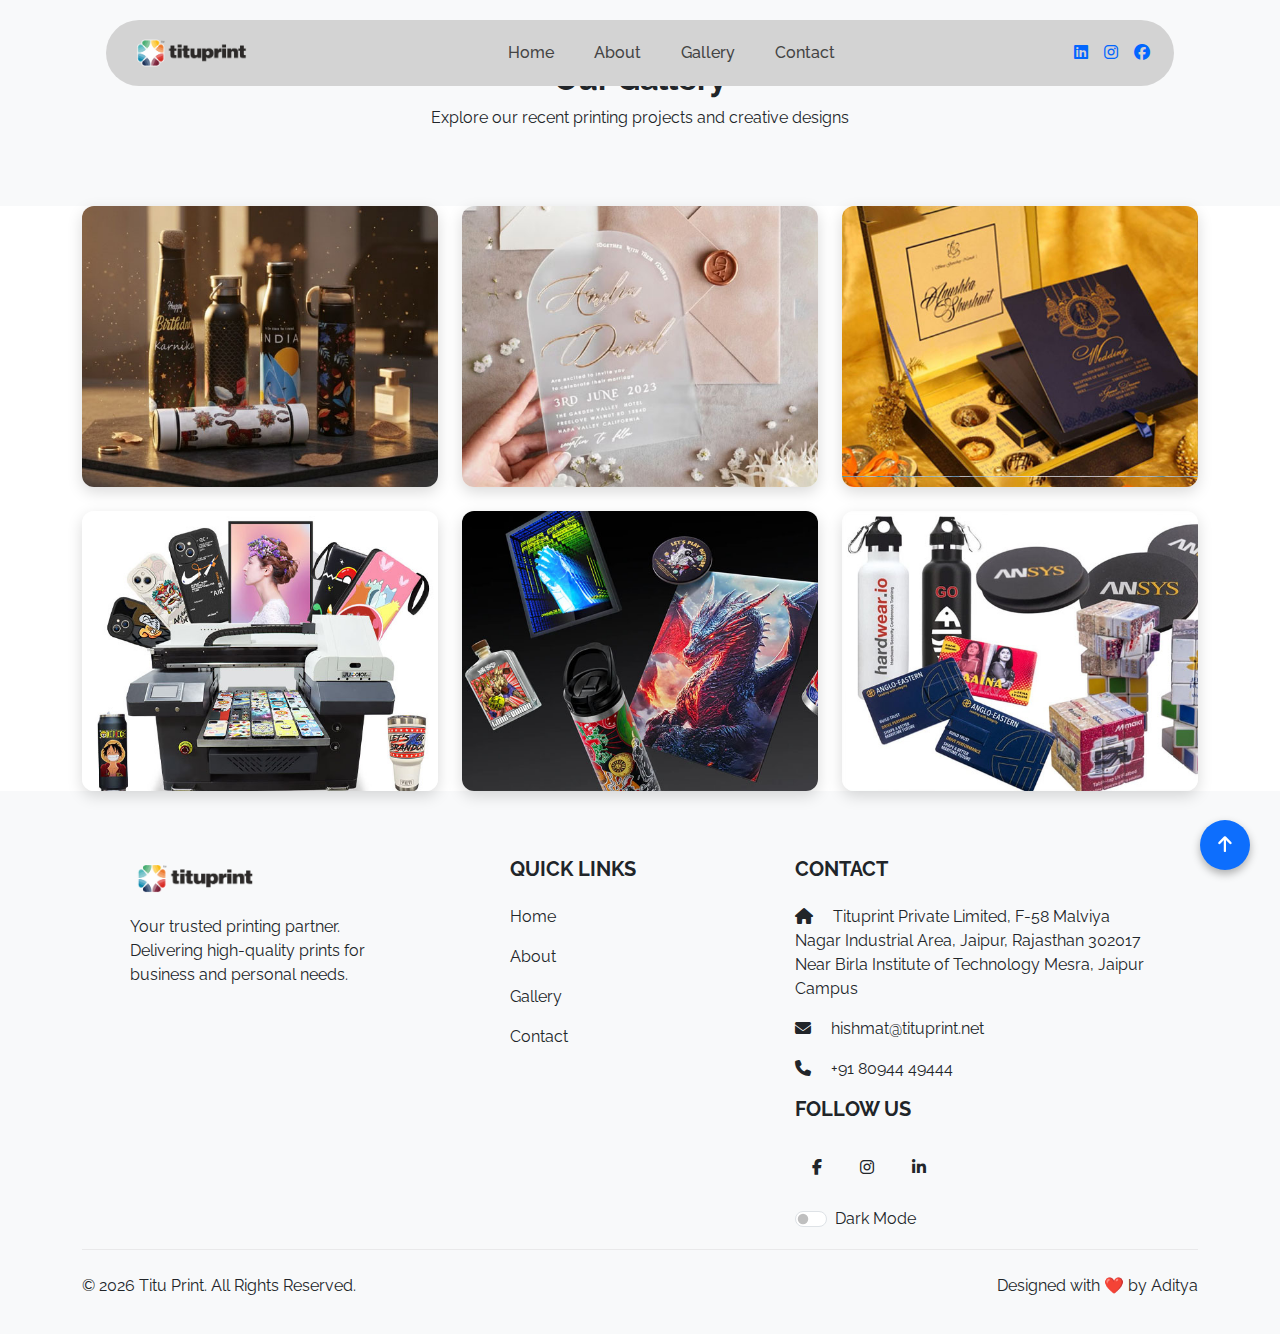
<file: gallery.html>
<!DOCTYPE html>
<html lang="en">

<head>
  <meta charset="UTF-8">
  <title>Gallery | Titu-print</title>
  <meta name="viewport" content="width=device-width, initial-scale=1.0">

  <!-- Bootstrap -->
  <link href="https://cdn.jsdelivr.net/npm/bootstrap@5.3.2/dist/css/bootstrap.min.css" rel="stylesheet">

  <!-- Font Awesome -->
  <link rel="stylesheet" href="https://cdnjs.cloudflare.com/ajax/libs/font-awesome/6.7.2/css/all.min.css">

  <!-- Google Fonts -->
  <link href="https://fonts.googleapis.com/css2?family=Raleway:wght@300;500;700&display=swap" rel="stylesheet">

  <!-- Custom CSS -->
  <link rel="stylesheet" href="assets/css/gallery.css">
</head>

<body>

  <!-- <section class="gallery-placeholder">
  <div class="container text-center">
    <img 
      src="./assets/img/gallery.png" 
      alt="Gallery not built yet"
      class="img-fluid placeholder-img"
    >
  </div>
</section> -->

  <!-- NAVBAR (GLOBAL) -->
  <div class="container-fluid d-flex justify-content-center fixed-top navbar-wrapper">
    <nav class="navbar navbar-expand-lg navbar-light navbar-box px-4 py-2">

      <a class="navbar-brand logo-div" href="#">
        <img src="./assets/img/logo.webp" alt="Logo">
      </a>

      <button class="navbar-toggler" type="button" data-bs-toggle="collapse" data-bs-target="#mainNavbar">
        <span class="navbar-toggler-icon"></span>
      </button>

      <div class="collapse navbar-collapse justify-content-center" id="mainNavbar">
        <ul class="navbar-nav gap-4">
          <li class="nav-item"><a class="nav-link" href="index.html">Home</a></li>
          <li class="nav-item"><a class="nav-link" href="about.html">About</a></li>
          <li class="nav-item"><a class="nav-link" href="gallery.html">Gallery</a></li>
          <li class="nav-item"><a class="nav-link" href="contact-us.html">Contact</a></li>
        </ul>
      </div>

      <div class="fa-icons d-flex gap-3">
        <a href="https://in.linkedin.com/company/tituprint"><i class="fa-brands fa-linkedin"></i></a>
        <a href="https://www.instagram.com/accounts/login/?next=%2Ftituprint%2F&source=omni_redirect&hl=en"><i
            class="fa-brands fa-instagram"></i></a>
        <a href="https://www.facebook.com/tituprintdotcom/"><i class="fa-brands fa-facebook"></i></a>
      </div>

    </nav>
  </div>


  <section class="gallery-header">
    <div class="container text-center">
      <h2>Our Gallery</h2>
      <p>Explore our recent printing projects and creative designs</p>
    </div>
  </section>

  <!-- GALLERY -->
  <section class="gallery-section">
    <div class="container">
      <div class="row g-4">

        <!-- Image 1 -->
        <div class="col-md-4 col-sm-6">
          <div class="gallery-item">
            <img src="assets/img/1.jpg">
            <div class="overlay">Bottle Screen Printing</div>
          </div>
        </div>

        <div class="col-md-4 col-sm-6">
          <div class="gallery-item">
            <img src="assets/img/2.jpg">
            <div class="overlay">Wedding Invitation Card</div>
          </div>
        </div>

        <div class="col-md-4 col-sm-6">
          <div class="gallery-item">
            <img src="assets/img/3.jpg">
            <div class="overlay">Invitation Kit</div>
          </div>
        </div>

        <div class="col-md-4 col-sm-6">
          <div class="gallery-item">
            <img src="assets/img/4.jpg">
            <div class="overlay">Flatbed Printing</div>
          </div>
        </div>

        <div class="col-md-4 col-sm-6">
          <div class="gallery-item">
            <img src="assets/img/5.jpg">
            <div class="overlay">Digital poster printing</div>
          </div>
        </div>

        <div class="col-md-4 col-sm-6">
          <div class="gallery-item">
            <img src="assets/img/6.jpg">
            <div class="overlay">Corporate Gift Printing</div>
          </div>
        </div>

      </div>
    </div>
  </section>

  <!-- FOOTER -->
  <footer class="footer">
    <div class="container text-md-left">
      <div class="row text-md-left align-items-start">

        <!-- Logo & About -->
        <div class="col-md-3 col-lg-3 col-xl-3 mx-auto mt-3">
          <img src="./assets/img/logo.webp" alt="Titu Print Logo" class="footer-logo w-50">
          <p>Your trusted printing partner. Delivering high-quality prints for business and personal needs.
          </p>
        </div>

        <!-- Quick Links -->
        <div class="col-md-2 col-lg-2 col-xl-2 mx-auto mt-3">
          <h5 class="text-uppercase mb-4 font-weight-bold">Quick Links</h5>
          <p><a href="home.html">Home</a></p>
          <p><a href="about.html">About</a></p>
          <p><a href="gallery.html">Gallery</a></p>
          <p><a href="contact-us.html">Contact</a></p>
        </div>

        <!-- Contact / Address -->
        <div class="col-md-4 col-lg-4 col-xl-4 mx-auto mt-3">
          <h5 class="text-uppercase mb-4 font-weight-bold">Contact</h5>
          <p><i class="fas fa-home me-3"></i> Tituprint Private Limited, F-58 Malviya Nagar Industrial Area,
            Jaipur, Rajasthan 302017 <br>Near Birla Institute of Technology Mesra, Jaipur Campus</p>
          <p><i class="fas fa-envelope me-3"></i> <a href="hishmat@tituprint.net" class="">hishmat@tituprint.net</a></p>
          <p><i class="fas fa-phone me-3"></i> +91 80944 49444</p>

          <!-- Follow Us -->
          <h5 class="text-uppercase mb-4 font-weight-bold mt-3">Follow Us</h5>
          <a href="https://www.facebook.com/tituprintdotcom/" class="btn m-1"><i class="fab fa-facebook-f"></i></a>
          <a href="https://www.instagram.com/accounts/login/?next=%2Ftituprint%2F&source=omni_redirect&hl=en"
            class="btn m-1"><i class="fab fa-instagram"></i></a>
          <a href="https://in.linkedin.com/company/tituprint" class="btn  m-1"><i class="fab fa-linkedin-in"></i></a>

          <!-- Dark Mode Toggle Button (Footer Only) -->
          <div class="form-check form-switch mt-3">
            <input class="form-check-input" type="checkbox" id="darkModeToggle">
            <label class="form-check-label" for="darkModeToggle">Dark Mode</label>
          </div>
        </div>

      </div>



      <hr class="mb-4">

      <div class="row align-items-center">
        <div class="col-md-7 col-lg-8">
          <p>© 2026 Titu Print. All Rights Reserved.</p>
        </div>
        <div class="col-md-5 col-lg-4 text-end">
          <p>Designed with ❤️ by Aditya</p>
        </div>
      </div>
    </div>
  </footer>



  <script>
    const toggle = document.getElementById('darkModeToggle');
    const body = document.body;

    // Load saved theme
    if (localStorage.getItem('theme') === 'dark') {
      body.classList.add('dark-mode');
      toggle.checked = true;
    }

    // Toggle dark mode
    toggle.addEventListener('change', function () {
      body.classList.toggle('dark-mode');
      localStorage.setItem('theme', body.classList.contains('dark-mode') ? 'dark' : 'light');
    });

    // Wait for the page to load
    document.addEventListener("DOMContentLoaded", () => {
      const scrollBtn = document.getElementById("scrollTopBtn");

      // Show/hide button on scroll
      window.addEventListener("scroll", () => {
        if (window.scrollY > 200) {
          scrollBtn.style.display = "flex"; // make it visible
        } else {
          scrollBtn.style.display = "none"; // hide when at top
        }
      });

      // Scroll to top on click
      scrollBtn.addEventListener("click", () => {
        window.scrollTo({
          top: 0,
          left: 0,
          behavior: "smooth" // smooth animation
        });
      });
    });
  </script>





  <!-- jQuery -->
  <script src="https://code.jquery.com/jquery-3.7.1.min.js"></script>

  <!-- Bootstrap -->
  <script src="https://cdn.jsdelivr.net/npm/bootstrap@5.3.8/dist/js/bootstrap.bundle.min.js"></script>

  <!-- Custom JS -->
  <script src="./script.js"></script>


  <!-- Scroll to Top Button -->
  <button id="scrollTopBtn" class="btn btn-primary">
    <i class="fas fa-arrow-up"></i>
  </button>

  <!-- Font Awesome CDN for the icon -->
  <link rel="stylesheet" href="https://cdnjs.cloudflare.com/ajax/libs/font-awesome/6.7.2/css/all.min.css">
</body>

</html>
</file>
<file: assets/css/style.css>
* {
    margin: 0;
    padding: 0;
    box-sizing: border-box;
    font-family: 'Raleway', sans-serif;
}

.main-section {
    height: 101vh;
    background: url("../img/bg.png") center/cover no-repeat;
    position: relative;
}

.section-tag {
    color: #0166ff;
}

.overlay h1 {
    padding-left: 135px;
    padding-top: 350px;
    color: #fff;
    font-size: 50px;
}

.overlay p {
    font-size: 21px;
    color: #fff;
    position: absolute;
    padding-left: 136px;
    padding-top: 10px;
}

.overlay {
    position: absolute;
    inset: 0;
    background: rgba(0, 0, 0, 0.657);
}

/* Navbar base */
.navbar-box {
    background: #d3d3d3;
    border-radius: 50px;
    width: 85%;
    margin-top: 20px;
    transition: box-shadow 0.3s ease, background 0.3s ease;
}

/* Shadow on scroll */
.navbar-box.scrolled {
    box-shadow: 0 12px 30px rgba(0, 0, 0, 0.18);
}

.logo-div img {
    height: 40px;
}

.nav-link {
    font-weight: 500;
    color: #444;
}

.nav-link:hover {
    color: #0166ff;
}

.fa-icons i {
    color: #0166ff;
}

.services-grid {
    display: grid;
    grid-template-columns: repeat(auto-fit, minmax(250px, 1fr));
    gap: 30px;
}

.services {
    margin-bottom: 80px; /* space before OUR SERVICES */
}

.service-card {
    background: #fff;
    padding: 40px;
    text-align: center;
    box-shadow: 0 10px 30px rgba(0,0,0,0.1);
    transition: 0.3s;
}

.service-card:hover {
    transform: translateY(-8px);
}

.service-card i {
    font-size: 40px;
    color: #0166ff;
}

.counter-box {
    padding: 40px;
    background: #f5f5f5;
}

.counter-box.colored {
    background: #0166ff;
    color: #fff;
}

.counter {
    font-size: 32px;
    font-weight: 700;
}

.counting {
    margin-top: 100px;
}

/* Desktop layout */
.section-heading {
    margin-top: 80px;
    margin-bottom: 40px;
    margin-left: 120px;
}

.section-title {
    margin-bottom: 25px;
}


/* Mobile & Tablet */
@media (max-width: 768px) {
    .section-heading {
        margin-left: auto;
        margin-right: auto;
        padding: 0 20px;
        text-align: center;
    }

    .experience-points {
        margin: 0 auto;
        text-align: left; /* keeps points readable */
    }

    .section-title {
        font-size: 30px;
    }

    .experience-points li {
        font-size: 16px;
    }
}


@media (max-width: 768px) {
    .services {
        margin-bottom: 70px;
    }
}

/* Tablets */
@media (max-width: 991px) {
    .experience-section {
        margin-top: 80px;
        margin-bottom: 80px;
        padding: 0 20px;
    }

    .experience-section .section-title {
        font-size: 30px;
        margin-bottom: 35px;
    }

    .experience-points {
        max-width: 100%;
    }

    .experience-points li {
        font-size: 16px;
    }
}


/* Mobile */
@media (max-width: 576px) {
    .experience-section {
        margin-top: 60px;
        margin-bottom: 60px;
    }

    .experience-section .section-title {
        font-size: 26px;
        line-height: 1.3;
    }

    .experience-points li {
        font-size: 15px;
        gap: 12px;
    }

    .experience-points i {
        font-size: 18px;
    }
}

.experience-section {
    margin-top: 120px;
    margin-bottom: 120px;
    text-align: center;
}

.experience-section .section-tag {
    display: block;
    font-weight: 600;
    margin-bottom: 10px;
}

.experience-section .section-title {
    font-size: 36px;
    font-weight: 700;
    margin-bottom: 50px;
}

.experience-points {
    max-width: 700px;
    margin: auto;
    text-align: left;
}

.experience-points ul {
    list-style: none;
    padding: 0;
    margin-left: 53px;
}

.experience-points li {
    display: flex;
    align-items: flex-start;
    gap: 15px;
    font-size: 18px;
    margin-bottom: 18px;
    color: #333;
}

.experience-points i {
    color: #0166ff;
    font-size: 20px;
    margin-top: 3px;
}

.logo-slider-section {
    padding: 60px 0;
    background: #f9f9f9;
}

.logo-slider-section .logo-slide {
    width: 150px;
    height: auto;
    object-fit: contain;
    filter: grayscale(100%);
    transition: filter 0.3s, transform 0.3s;
}

.logo-slider-section .logo-slide:hover {
    filter: grayscale(0%);
    transform: scale(1.1);
}

/* Responsive adjustments */
@media (max-width: 768px) {
    .logo-slider-section .logo-slide {
        width: 120px;
        margin: 10px;
    }
}

@media (max-width: 576px) {
    .logo-slider-section .logo-slide {
        width: 100px;
    }
}


/* FOOTER BASE STYLE */
footer.footer {
    font-family: 'Raleway', sans-serif;
    background-color: #343a40; /* Dark footer default */
    color: #fff;
    padding: 50px 0 20px 0;
    transition: all 0.4s ease;
}

footer.footer a {
    color: #fff;
    text-decoration: none;
    transition: 0.3s;
}

footer.footer a:hover {
    color: #0166ff;
}

footer.footer h5 {
    margin-bottom: 20px;
    font-weight: 700;
}

/* SOCIAL BUTTONS */
footer.footer .btn-floating {
    border-radius: 40%;
    padding: 10px 12px;
    font-size: 16px;
    margin-right: 5px;
    transition: 0.3s;
}

footer.footer .btn-floating:hover {
    background-color: #0166ff;
    color: #343a40;
}

/* FOOTER HORIZONTAL LINE */
footer.footer hr {
    border-top: 1px solid #bbb;
}

/* LOGO */
footer.footer .footer-logo {
    max-width: 150px;
    height: auto;
    margin-bottom: 15px;
}

/* LIGHT MODE */
body:not(.dark-mode) footer.footer {
    background-color: #f8f9fa;
    color: #212529;
}

body:not(.dark-mode) footer.footer a {
    color: #212529;
}

body:not(.dark-mode) footer.footer a:hover {
    color: #0166ff;
}

body:not(.dark-mode) footer.footer .btn-floating {
    border: 1px solid #212529;
    color: #212529;
}

body:not(.dark-mode) footer.footer .btn-floating:hover {
    background-color: #0166ff;
    color: #fff;
}

/* DARK MODE */
body.dark-mode footer.footer {
    background-color: rgb(0, 0, 0);
    color: #f8f9fa;
}

body.dark-mode footer.footer a {
    color: #f8f9fa;
}

body.dark-mode footer.footer a:hover {
    color: #0166ff;
}

body.dark-mode footer.footer .btn-floating {
    border: 1px solid #f8f9fa;
    color: #f8f9fa;
}

body.dark-mode footer.footer .btn-floating:hover {
    background-color: #0166ff;
    color: #1f1f1f;
}

#scrollTopBtn {
    position: fixed;
    bottom: 30px;
    right: 30px;
    display: none; /* Initially hidden */
    z-index: 9999;
    width: 50px;
    height: 50px;
    border-radius: 50%;
    background: #0d6efd; /* Bootstrap primary color */
    color: white;
    border: none;
    box-shadow: 0 4px 8px rgba(0,0,0,0.3);
    cursor: pointer;
    transition: all 0.3s ease;
    font-size: 18px;
    display: flex;
    align-items: center;
    justify-content: center;
}

#scrollTopBtn:hover {
    background: #0056b3; /* Darker on hover */
    transform: translateY(-3px);
}
</file>
<file: assets/css/contact.css>
* {
    margin: 0;
    padding: 0;
    box-sizing: border-box;
    font-family: 'Raleway', sans-serif;
}

/* ==============================
   NAVBAR
============================== */
.navbar-box {
    background: #d3d3d3;
    border-radius: 50px;
    width: 85%;
    margin-top: 20px;
    transition: box-shadow 0.3s ease, background 0.3s ease;
}

.navbar-box.scrolled {
    box-shadow: 0 12px 30px rgba(0, 0, 0, 0.18);
}

.logo-div img {
    height: 40px;
}

.nav-link {
    font-weight: 500;
    color: #444;
}

.nav-link:hover {
    color: #0166ff;
}

.fa-icons i {
    color: #0166ff;
}

body {
  font-family: 'Segoe UI', sans-serif;
}

/* HERO */
.contact-hero {
  background: linear-gradient(135deg, #0d6efd, #6610f2);
  color: #fff;
  padding: 80px 0;
}

/* INFO BOX */
.info-box {
  background: #fff;
  padding: 25px;
  border-radius: 12px;
  box-shadow: 0 10px 25px rgba(0,0,0,0.08);
}

.info-box i {
  font-size: 28px;
  color: #0d6efd;
  margin-bottom: 10px;
}

/* KEY CONTACTS */
.key-contacts {
  background: #f8f9fa;
}

.contact-card {
  background: #fff;
  padding: 20px;
  border-radius: 12px;
  text-align: center;
  box-shadow: 0 10px 25px rgba(0,0,0,0.08);
  transition: 0.3s;
}

.contact-card i {
  font-size: 30px;
  color: #0d6efd;
  margin-bottom: 10px;
}

.contact-card:hover {
  transform: translateY(-5px);
}

/* FORM */
.contact-form input,
.contact-form textarea {
  width: 100%;
  margin-bottom: 15px;
  padding: 12px;
  border-radius: 8px;
  border: 1px solid #ddd;
}

.contact-form button {
  background: #0d6efd;
  color: #fff;
  padding: 12px;
  width: 100%;
  border: none;
  border-radius: 8px;
}

/* MAP */
.map iframe {
  width: 100%;
  height: 500px;
  border: none;
}

/* ==============================
   FOOTER
============================== */
footer.footer {
    font-family: 'Raleway', sans-serif;
    background-color: #f8f9fa;
    /* Light mode */
    color: #212529;
    padding: 50px 0 20px 0;
    transition: all 0.4s ease;
}

footer.footer a {
    color: #212529;
    text-decoration: none;
    transition: 0.3s;
}

footer.footer a:hover {
    color: #0166ff;
}

footer.footer .btn {
    /* background-color: #0166ff; */
    /* color: #fff; */
    /* border-radius: 50%; */
    /* width: 40px; */
    /* height: 40px; */
    display: inline-flex;
    align-items: center;
    justify-content: center;
    transition: 0.3s;
}

footer.footer .btn:hover {
    background-color: #0047cc;
}

/* FOOTER DARK MODE ONLY */
footer.footer.dark-mode {
    background-color: #0f0f0f;
    color: #ccc;
}

footer.footer.dark-mode a {
    color: #aaa;
}

footer.footer.dark-mode a:hover {
    color: #0166ff;
}

footer.footer.dark-mode .btn {
    background-color: #111;
    border: 1px solid #333;
    color: #ccc;
}

footer.footer.dark-mode .btn:hover {
    background-color: #0166ff;
    color: #fff;
}

/* FOOTER LOGO */
footer.footer .footer-logo {
    max-width: 150px;
    height: auto;
    margin-bottom: 15px;
}

/* RESPONSIVE */
@media (max-width: 768px) {
    .about-overlay {
        padding-left: 30px;
        text-align: center;
        align-items: center;
    }

    .about-overlay h1 {
        font-size: 36px;
    }

    footer.footer {
        text-align: center;
    }

    footer.footer .text-end {
        text-align: center !important;
        margin-top: 10px;
    }
}

/* ABOUT SECTION */
.about-section {
    background: #ffffff;
}

/* small tag */
.about-tag {
    color: #0166ff;
    font-weight: 600;
    letter-spacing: 2px;
    font-size: 14px;
}

/* heading */
.about-title {
    font-size: 48px;
    font-weight: 800;
    color: #0c1b2a;
    margin: 15px 0;
    line-height: 1.2;
}

/* paragraph */
.about-text {
    color: #555;
    font-size: 16px;
    line-height: 1.7;
    margin-bottom: 25px;
}

/* list */
.about-list {
    list-style: none;
    padding: 0;
    margin-bottom: 30px;
}

.about-list li {
    font-size: 16px;
    margin-bottom: 15px;
    display: flex;
    align-items: center;
    color: #222;
}

.about-list i {
    color: #0166ff;
    background: #ffe6e3;
    padding: 8px;
    border-radius: 50%;
    margin-right: 12px;
    font-size: 14px;
}

/* button */
.about-btn {
    background: #0166ff;
    color: #fff;
    padding: 14px 35px;
    font-weight: 600;
    border-radius: 8px;
    text-decoration: none;
    transition: 0.3s;
}

.about-btn:hover {
    background: #0166ff;
    color: #fff;
}

/* image */
.about-img {
    width: 100%;
    max-width: 520px;
    border-radius: 15px;
    box-shadow: 0 15px 40px rgba(0, 0, 0, 0.12);
    overflow: hidden;
    transition: 0.4s;
}

.about-img:hover {
    transform: scale(1.1);
    transition: 0.4s ease;

}

/* responsive */
@media(max-width:768px) {
    .about-title {
        font-size: 32px;
    }
}
</file>
<file: assets/css/gallery.css>
* {
    margin: 0;
    padding: 0;
    box-sizing: border-box;
    font-family: 'Raleway', sans-serif;
}

/* Navbar base */
.navbar-box {
    background: #d3d3d3;
    border-radius: 50px;
    width: 85%;
    margin-top: 20px;
    transition: box-shadow 0.3s ease, background 0.3s ease;
}

/* Shadow on scroll */
.navbar-box.scrolled {
    box-shadow: 0 12px 30px rgba(0, 0, 0, 0.18);
}

.logo-div img {
    height: 40px;
}

.nav-link {
    font-weight: 500;
    color: #444;
}

.nav-link:hover {
    color: #0166ff;
}

.fa-icons i {
    color: #0166ff;
}

/* Gallery Header */

.gallery-header{
background:#f8f9fa;
padding:60px 0;
}

.gallery-header h2{
font-weight:700;
}

/* Gallery */

.gallery-item{
position:relative;
overflow:hidden;
border-radius:12px;
box-shadow:0 5px 15px rgba(0,0,0,.15);
}

.gallery-item img{
width:100%;
transition:.4s;
}

.gallery-item:hover img{
transform:scale(1.1);
}

/* Overlay */

.overlay{
position:absolute;
top:0;
left:0;
width:100%;
height:100%;
background:rgba(0,0,0,.6);
display:flex;
align-items:center;
justify-content:center;
color:#fff;
font-size:20px;
opacity:0;
transition:.4s;
}

.gallery-item:hover .overlay{
opacity:1;
}

/* FOOTER BASE STYLE */
footer.footer {
    font-family: 'Raleway', sans-serif;
    background-color: #343a40; /* Dark footer default */
    color: #fff;
    padding: 50px 0 20px 0;
    transition: all 0.4s ease;
}

footer.footer a {
    color: #fff;
    text-decoration: none;
    transition: 0.3s;
}

footer.footer a:hover {
    color: #0166ff;
}

footer.footer h5 {
    margin-bottom: 20px;
    font-weight: 700;
}

/* SOCIAL BUTTONS */
footer.footer .btn-floating {
    border-radius: 40%;
    padding: 10px 12px;
    font-size: 16px;
    margin-right: 5px;
    transition: 0.3s;
}

footer.footer .btn-floating:hover {
    background-color: #0166ff;
    color: #343a40;
}

/* FOOTER HORIZONTAL LINE */
footer.footer hr {
    border-top: 1px solid #bbb;
}

/* LOGO */
footer.footer .footer-logo {
    max-width: 150px;
    height: auto;
    margin-bottom: 15px;
}

/* LIGHT MODE */
body:not(.dark-mode) footer.footer {
    background-color: #f8f9fa;
    color: #212529;
}

body:not(.dark-mode) footer.footer a {
    color: #212529;
}

body:not(.dark-mode) footer.footer a:hover {
    color: #0166ff;
}

body:not(.dark-mode) footer.footer .btn-floating {
    border: 1px solid #212529;
    color: #212529;
}

body:not(.dark-mode) footer.footer .btn-floating:hover {
    background-color: #0166ff;
    color: #fff;
}

/* DARK MODE */
body.dark-mode footer.footer {
    background-color: rgb(0, 0, 0);
    color: #f8f9fa;
}

body.dark-mode footer.footer a {
    color: #f8f9fa;
}

body.dark-mode footer.footer a:hover {
    color: #0166ff;
}

body.dark-mode footer.footer .btn-floating {
    border: 1px solid #f8f9fa;
    color: #f8f9fa;
}

body.dark-mode footer.footer .btn-floating:hover {
    background-color: #0166ff;
    color: #1f1f1f;
}

#scrollTopBtn {
    position: fixed;
    bottom: 30px;
    right: 30px;
    display: none; /* Initially hidden */
    z-index: 9999;
    width: 50px;
    height: 50px;
    border-radius: 50%;
    background: #0d6efd; /* Bootstrap primary color */
    color: white;
    border: none;
    box-shadow: 0 4px 8px rgba(0,0,0,0.3);
    cursor: pointer;
    transition: all 0.3s ease;
    font-size: 18px;
    display: flex;
    align-items: center;
    justify-content: center;
}

#scrollTopBtn:hover {
    background: #0056b3; /* Darker on hover */
    transform: translateY(-3px);
}
</file>
<file: assets/css/about-style.css>
/* ==============================
   GLOBAL RESET
============================== */
* {
    margin: 0;
    padding: 0;
    box-sizing: border-box;
    font-family: 'Raleway', sans-serif;
}

/* ==============================
   NAVBAR
============================== */
.navbar-box {
    background: #d3d3d3;
    border-radius: 50px;
    width: 85%;
    margin-top: 20px;
    transition: box-shadow 0.3s ease, background 0.3s ease;
}

.navbar-box.scrolled {
    box-shadow: 0 12px 30px rgba(0, 0, 0, 0.18);
}

.logo-div img {
    height: 40px;
}

.nav-link {
    font-weight: 500;
    color: #444;
}

.nav-link:hover {
    color: #0166ff;
}

.fa-icons i {
    color: #0166ff;
}

/* ==============================
   ABOUT HERO
============================== */
.about-hero {
    height: 60vh;
    background: url("../img/bg.png") center/cover no-repeat;
    position: relative;
}

.about-overlay {
    position: absolute;
    inset: 0;
    background: rgba(0, 0, 0, 0.7);
    display: flex;
    flex-direction: column;
    justify-content: center;
    padding-left: 120px;
    color: #fff;
}

.about-overlay h1 {
    font-size: 48px;
    font-weight: 700;
}

.about-overlay p {
    font-size: 20px;
    margin-top: 10px;
}

/* ==============================
   ABOUT SECTION
============================== */
.about-section h2 {
    font-weight: 700;
    margin-bottom: 15px;
}

.about-section p {
    font-size: 17px;
    color: #444;
}

.about-list {
    list-style: none;
    padding: 0;
}

.about-list li {
    font-size: 16px;
    margin-bottom: 10px;
}

.about-list i {
    color: #0166ff;
    margin-right: 8px;
}

/* ==============================
   WHY US
============================== */
.why-us {
    padding: 80px 0;
}

.section-tag {
    color: #0166ff;
}

.why-us .service-card {
    background: #ffffff;
    border-radius: 18px;
    padding: 45px 30px;
    height: 100%;
    box-shadow: 0 12px 35px rgba(0, 0, 0, 0.08);
    transition: all 0.35s ease;
    position: relative;
}

.why-us .service-card::before {
    content: "";
    position: absolute;
    width: 100%;
    height: 4px;
    background: linear-gradient(90deg, #0166ff, #00b7ff);
    top: 0;
    left: 0;
}

.why-us .service-card i {
    font-size: 42px;
    color: #0166ff;
    margin-bottom: 18px;
}

.why-us .service-card h4 {
    font-size: 20px;
    font-weight: 700;
    margin-bottom: 10px;
    color: #222;
}

.why-us .service-card p {
    font-size: 15px;
    color: #666;
    line-height: 1.6;
}

.why-us .service-card:hover {
    transform: translateY(-12px);
    box-shadow: 0 25px 60px rgba(1, 102, 255, 0.15);
}

/* ==============================
   LEADERSHIP SECTION
============================== */
.leadership-section {
    padding: 100px 0;
    background: linear-gradient(135deg, #f8f9ff, #eef4ff);
}

.leadership-section .section-tag {
    font-weight: 600;
    letter-spacing: 1px;
    color: #0166ff;
}

.leadership-section .section-title {
    font-size: 36px;
    font-weight: 700;
    margin-top: 10px;
}

.leadership-section p {
    font-size: 18px;
    line-height: 1.8;
    color: #444;
}

.leadership-section h5 {
    font-weight: 700;
    color: #0166ff;
}

/* ==============================
   CTA
============================== */
.cta-section {
    padding: 100px 20px;
    background: linear-gradient(135deg, #0166ff, #0047cc);
    color: #fff;
}

.cta-section h2 {
    font-size: 38px;
    font-weight: 700;
    margin-bottom: 10px;
}

.cta-section p {
    font-size: 18px;
    margin-bottom: 30px;
    opacity: 0.9;
}

.cta-buttons .btn {
    padding: 12px 35px;
    font-size: 16px;
    border-radius: 30px;
    margin: 10px;
}

/* ==============================
   FOOTER
============================== */
footer.footer {
    font-family: 'Raleway', sans-serif;
    background-color: #f8f9fa;
    /* Light mode */
    color: #212529;
    padding: 50px 0 20px 0;
    transition: all 0.4s ease;
}

footer.footer a {
    color: #212529;
    text-decoration: none;
    transition: 0.3s;
}

footer.footer a:hover {
    color: #0166ff;
}

footer.footer .btn {
    /* background-color: #0166ff; */
    /* color: #fff; */
    /* border-radius: 50%; */
    /* width: 40px; */
    /* height: 40px; */
    display: inline-flex;
    align-items: center;
    justify-content: center;
    transition: 0.3s;
}

footer.footer .btn:hover {
    background-color: #0047cc;
}

/* FOOTER DARK MODE ONLY */
footer.footer.dark-mode {
    background-color: #0f0f0f;
    color: #ccc;
}

footer.footer.dark-mode a {
    color: #aaa;
}

footer.footer.dark-mode a:hover {
    color: #0166ff;
}

footer.footer.dark-mode .btn {
    background-color: #111;
    border: 1px solid #333;
    color: #ccc;
}

footer.footer.dark-mode .btn:hover {
    background-color: #0166ff;
    color: #fff;
}

/* FOOTER LOGO */
footer.footer .footer-logo {
    max-width: 150px;
    height: auto;
    margin-bottom: 15px;
}

/* RESPONSIVE */
@media (max-width: 768px) {
    .about-overlay {
        padding-left: 30px;
        text-align: center;
        align-items: center;
    }

    .about-overlay h1 {
        font-size: 36px;
    }

    footer.footer {
        text-align: center;
    }

    footer.footer .text-end {
        text-align: center !important;
        margin-top: 10px;
    }
}

/* ABOUT SECTION */
.about-section {
    background: #ffffff;
}

/* small tag */
.about-tag {
    color: #0166ff;
    font-weight: 600;
    letter-spacing: 2px;
    font-size: 14px;
}

/* heading */
.about-title {
    font-size: 48px;
    font-weight: 800;
    color: #0c1b2a;
    margin: 15px 0;
    line-height: 1.2;
}

/* paragraph */
.about-text {
    color: #555;
    font-size: 16px;
    line-height: 1.7;
    margin-bottom: 25px;
}

/* list */
.about-list {
    list-style: none;
    padding: 0;
    margin-bottom: 30px;
}

.about-list li {
    font-size: 16px;
    margin-bottom: 15px;
    display: flex;
    align-items: center;
    color: #222;
}

.about-list i {
    color: #0166ff;
    background: #ffe6e3;
    padding: 8px;
    border-radius: 50%;
    margin-right: 12px;
    font-size: 14px;
}

/* button */
.about-btn {
    background: #0166ff;
    color: #fff;
    padding: 14px 35px;
    font-weight: 600;
    border-radius: 8px;
    text-decoration: none;
    transition: 0.3s;
}

.about-btn:hover {
    background: #0166ff;
    color: #fff;
}

/* image */
.about-img {
    width: 100%;
    max-width: 520px;
    border-radius: 15px;
    box-shadow: 0 15px 40px rgba(0, 0, 0, 0.12);
    overflow: hidden;
    transition: 0.4s;
}

.about-img:hover {
    transform: scale(1.1);
    transition: 0.4s ease;

}

/* responsive */
@media(max-width:768px) {
    .about-title {
        font-size: 32px;
    }
}
</file>
